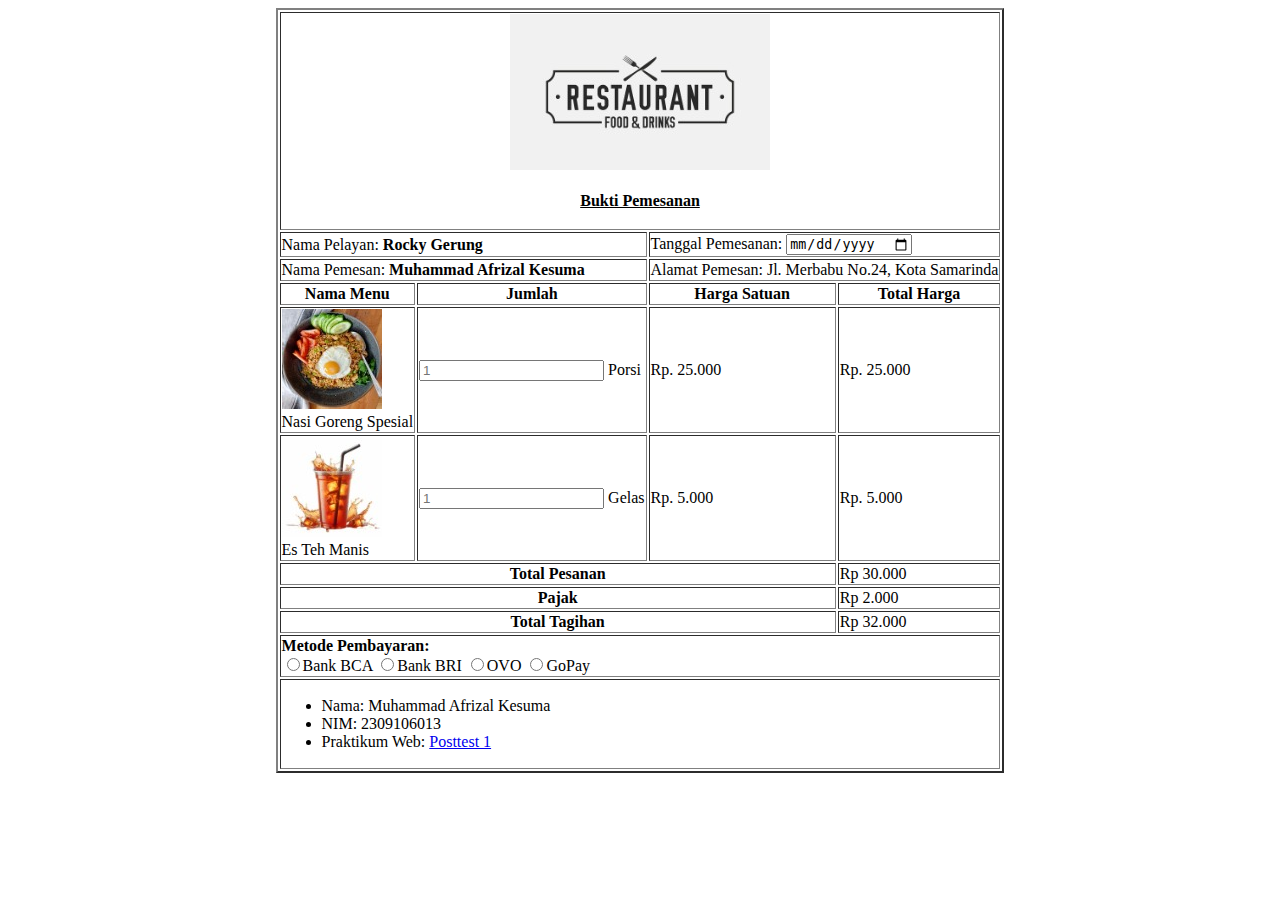
<file: posttest1/index.html>
<!DOCTYPE html>
<html lang="id-ID">
<head>
    <meta charset="UTF-8">
    <meta name="viewport" content="width=device-width, initial-scale=1.0">
    <title>Post Test 1</title>
</head>
<body>
    <table border="2" style="margin-left: auto; margin-right: auto;">
        <th colspan="4">
            <img src="logo-resto.jpeg" alt="Logo Resto"><br>
            <br>
            <u>Bukti Pemesanan</u><br>
            <br>
        </th>
        <tr>
            <td colspan="2"> Nama Pelayan: <b>Rocky Gerung</b></td>
            <td colspan="2">Tanggal Pemesanan:
                <input type="date">
            </td>
        </tr>
            <td colspan="2">Nama Pemesan: <b>Muhammad Afrizal Kesuma</b></td>
            <td colspan="2">Alamat Pemesan: Jl. Merbabu No.24, Kota Samarinda</td>
        <tr>
            <th>Nama Menu</th>
            <th>Jumlah</th>
            <th>Harga Satuan</th>
            <th>Total Harga</th>
        </tr>
        <tr>
            <td> <img src="nasi-goreng.jpeg" alt="Nasi Goreng"><br>Nasi Goreng Spesial</td>
            <td> <input type="number" placeholder="1" min="0"> Porsi</td>
            <td> Rp. 25.000</td>
            <td> Rp. 25.000</td>
        </tr>
        <tr>
            <td> <img src="es-teh-manis.jpeg" alt="Es Teh Manis"><br>Es Teh Manis</td>
            <td> <input type="number" placeholder="1" min="0"> Gelas</td>
            <td> Rp. 5.000</td>
            <td> Rp. 5.000</td>
        </tr>
        <tr>
            <th colspan="3">Total Pesanan</th>
            <td>Rp 30.000</td>
        </tr>
        <tr>
            <th colspan="3">Pajak</th>
            <td>Rp 2.000</td>
        </tr>
        <tr>
            <th colspan="3">Total Tagihan</th>
            <td>Rp 32.000</td>
        </tr>
        <tr>
            <td colspan="4"><b>Metode Pembayaran:</b> <br>
                <input type="radio" name="metode">Bank BCA
                <input type="radio" name="metode">Bank BRI
                <input type="radio" name="metode">OVO
                <input type="radio" name="metode">GoPay
            </td>
        </tr>
        <tr>
            <td colspan="4">
                <ul>
                    <li>Nama: Muhammad Afrizal Kesuma</li>
                    <li>NIM: 2309106013</li>
                    <li>Praktikum Web: <a href="https://classroom.google.com/u/2/c/NzA1MzMyNzkzODU2/a/NzExMzgzNjYzOTIz/details">Posttest 1</a></li>
                </ul>
            </td>
        </tr>
    </table>
</body>
</html>
</file>
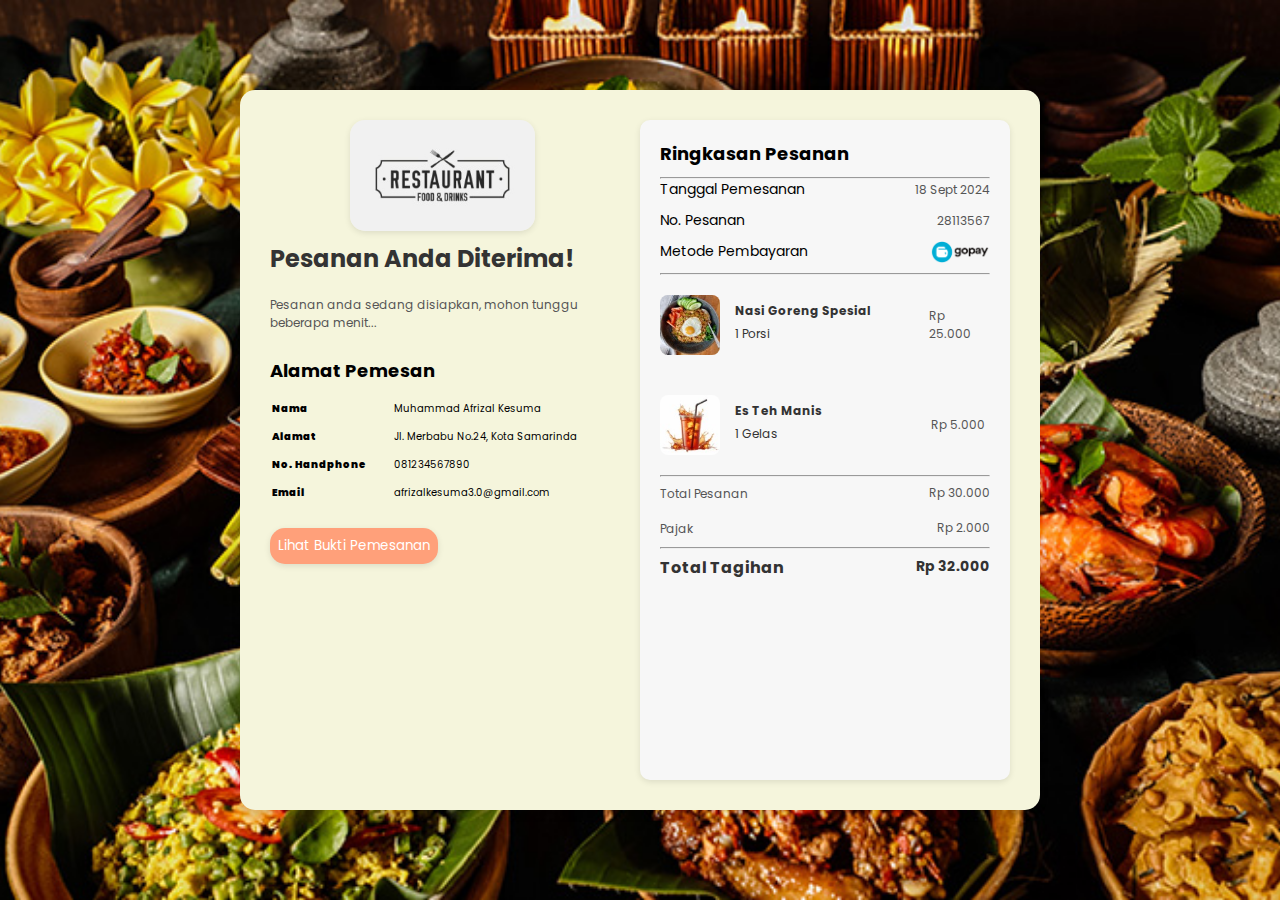
<file: posttest2/index.html>
<!DOCTYPE html>
<html lang="en">
<head>
    <meta charset="UTF-8">
    <meta name="viewport" content="width=device-width, initial-scale=1.0">
    <title>POSTTEST2</title>
    <link rel="stylesheet" href="styles.css">
</head>
<body>
    <div class="container">
        <div class="box1">
            <img src="logo-resto.jpeg" alt="Logo Resto" class="logo">
            <h1>Pesanan Anda Diterima!</h1>
            <p>Pesanan anda sedang disiapkan, mohon tunggu beberapa menit...</p>
            <br>
            <h2>Alamat Pemesan</h2>
            <table>
                <tr>
                    <td><b>Nama</b></td>
                    <td>Muhammad Afrizal Kesuma</td>
                </tr>
                <tr>
                    <td><b>Alamat</b></td>
                    <td>Jl. Merbabu No.24, Kota Samarinda</td>
                </tr>
                <tr>
                    <td><b>No. Handphone</b></td>
                    <td>081234567890</td>
                </tr>
                <tr>
                    <td><b>Email</b></td>
                    <td>afrizalkesuma3.0@gmail.com</td>
                </tr>
            </table>
            <a href="https://zalkes.github.io/posttest1/" target="_blank" style="text-decoration: none;"><button class="tombol">Lihat Bukti Pemesanan</button></a>
        </div>
        <div class="box2">
            <h2>Ringkasan Pesanan</h2>
            <hr>
            <div class="info-pesanan">
                Tanggal Pemesanan
                <p>18 Sept 2024</p>
            </div>
            <div class="info-pesanan">
                No. Pesanan
                <p>28113567</p>
            </div>
            <div class="info-pesanan">
                Metode Pembayaran
                <img src="logo-gopay-vector.png" alt="GoPay" class="img-pembayaran">
            </div>
            <hr>
            <div class="detail-pesanan">
                <div class="item">
                    <img src="nasi-goreng.jpeg" alt="Nasi Goreng" class="product-img">
                    <div class="item-details">
                        <p><strong>Nasi Goreng Spesial</strong><p>
                        <p>1 Porsi</p>
                    </div>
                    <div class="harga-item">
                        <p>Rp 25.000</p>
                    </div>
                </div>
                <div class="item">
                    <img src="es-teh-manis.jpeg" alt="Es Teh Manis" class="product-img">
                    <div class="item-details">
                        <p><strong>Es Teh Manis</strong></p>
                        <p>1 Gelas</p>
                    </div> 
                    <div class="harga-item">
                        <p>Rp 5.000</p>
                    </div>
                </div>
            </div>
            <hr>
            <div class="harga">
                <div class="detail-harga">
                    Total Pesanan
                    <p>Rp 30.000</p>
                </div>
                <div class="detail-harga">
                    Pajak
                    <p>Rp 2.000</p>
                </div>
                <hr>
                <div class="harga-total">
                    Total Tagihan
                    <p>Rp 32.000</p>
                </div>
            </div>
        </div>
    </div>
</body>
</html>
</file>
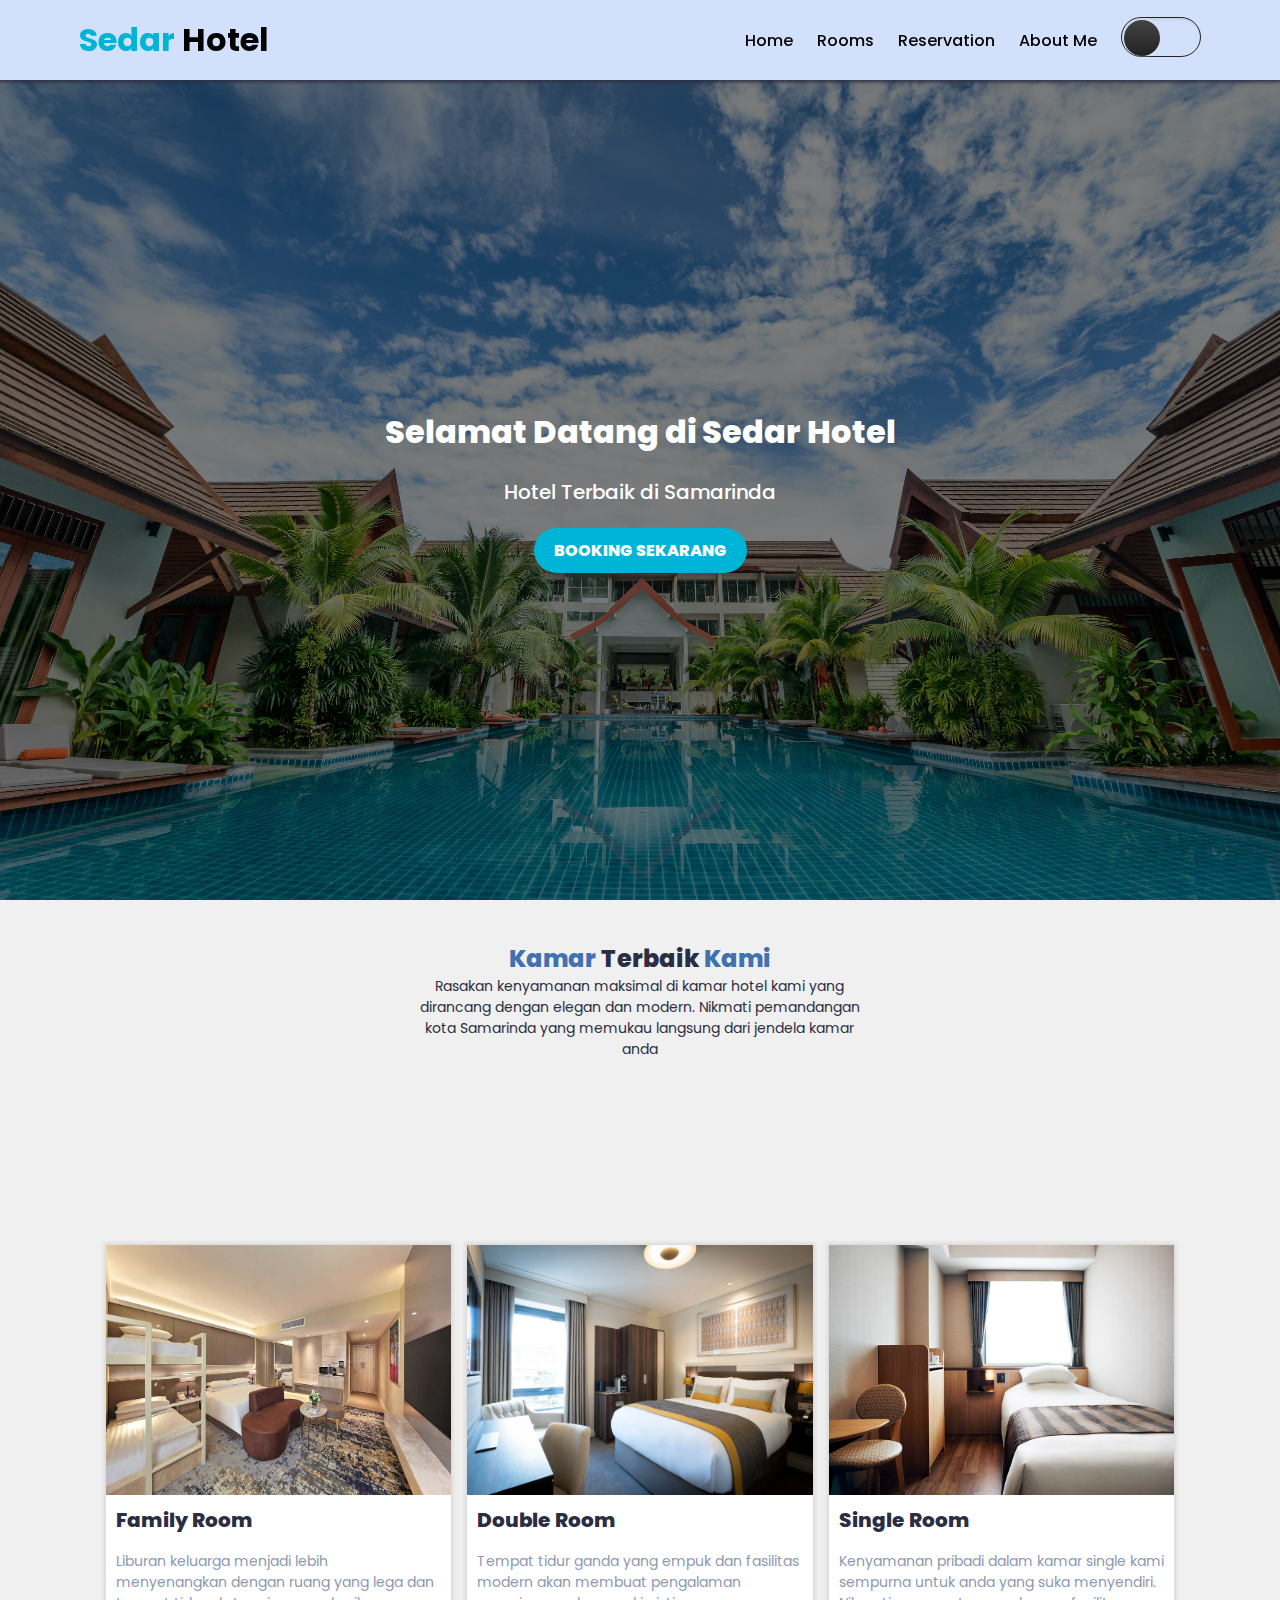
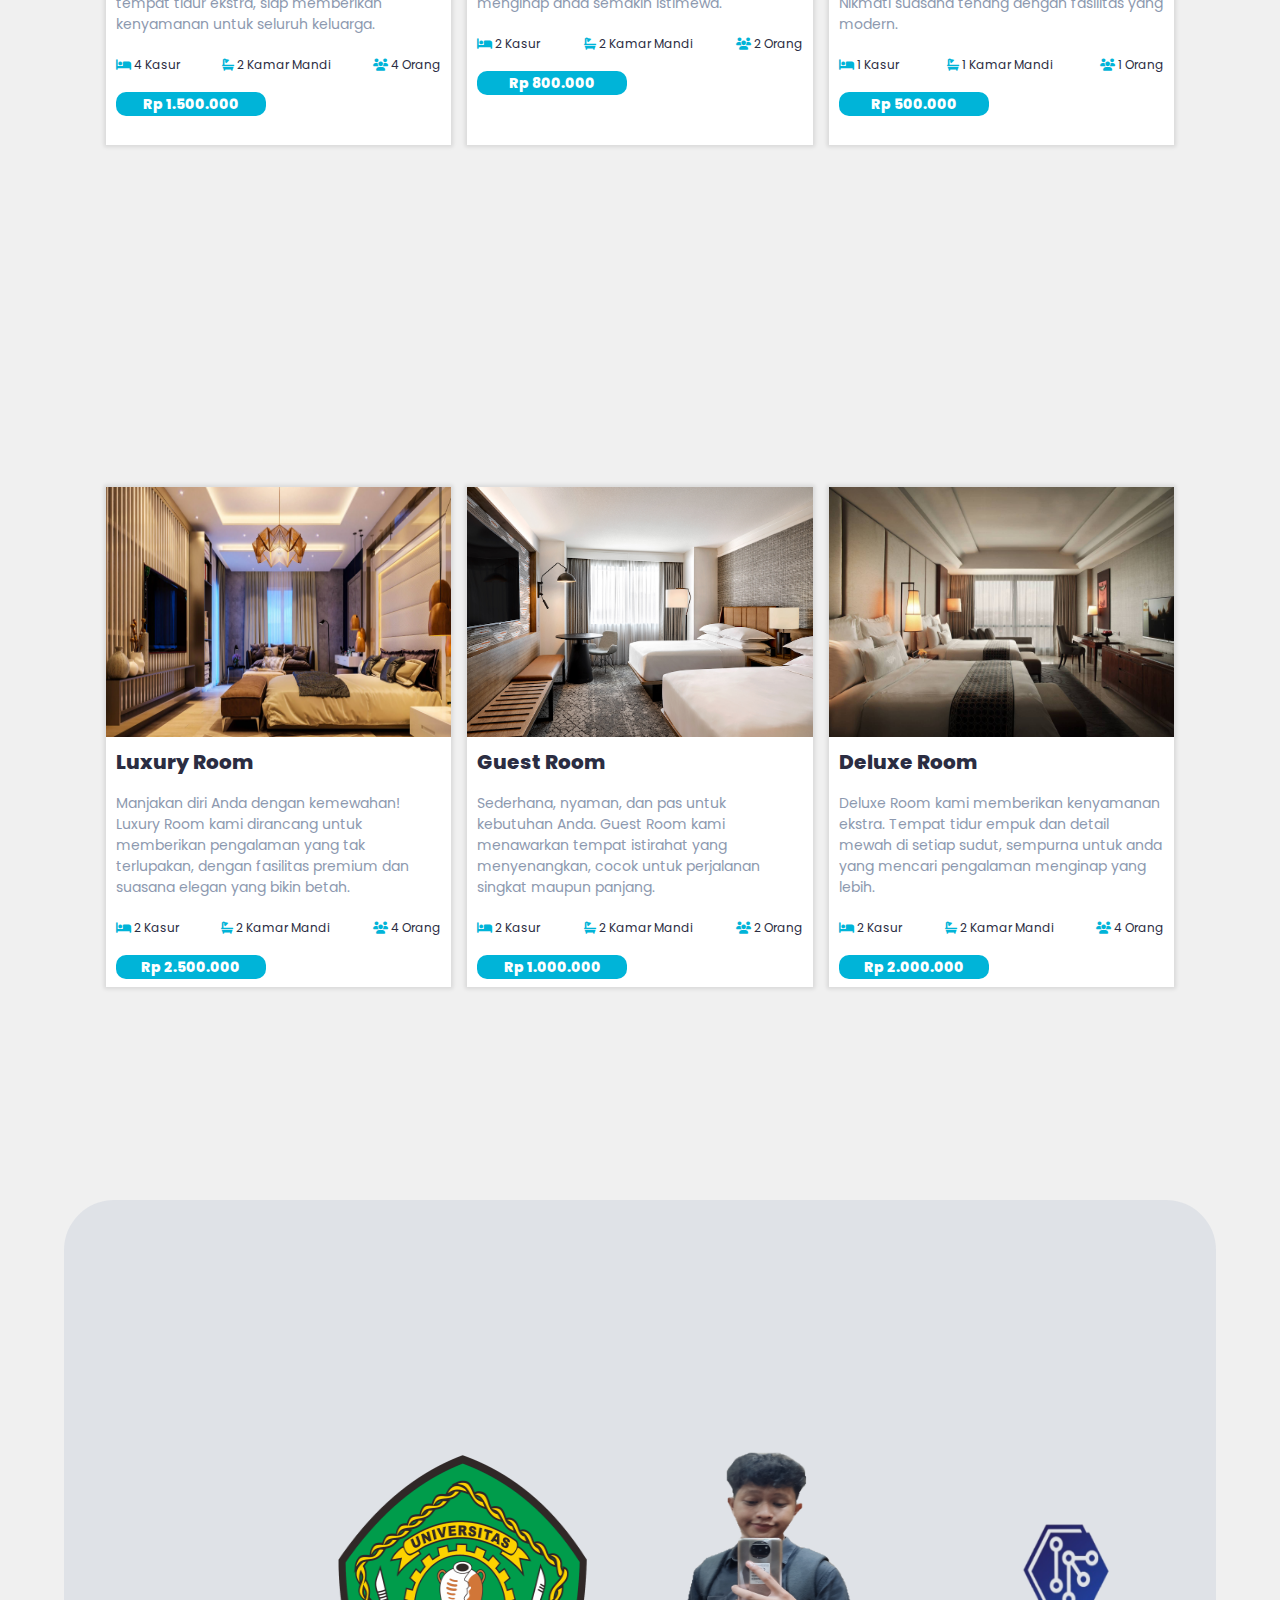
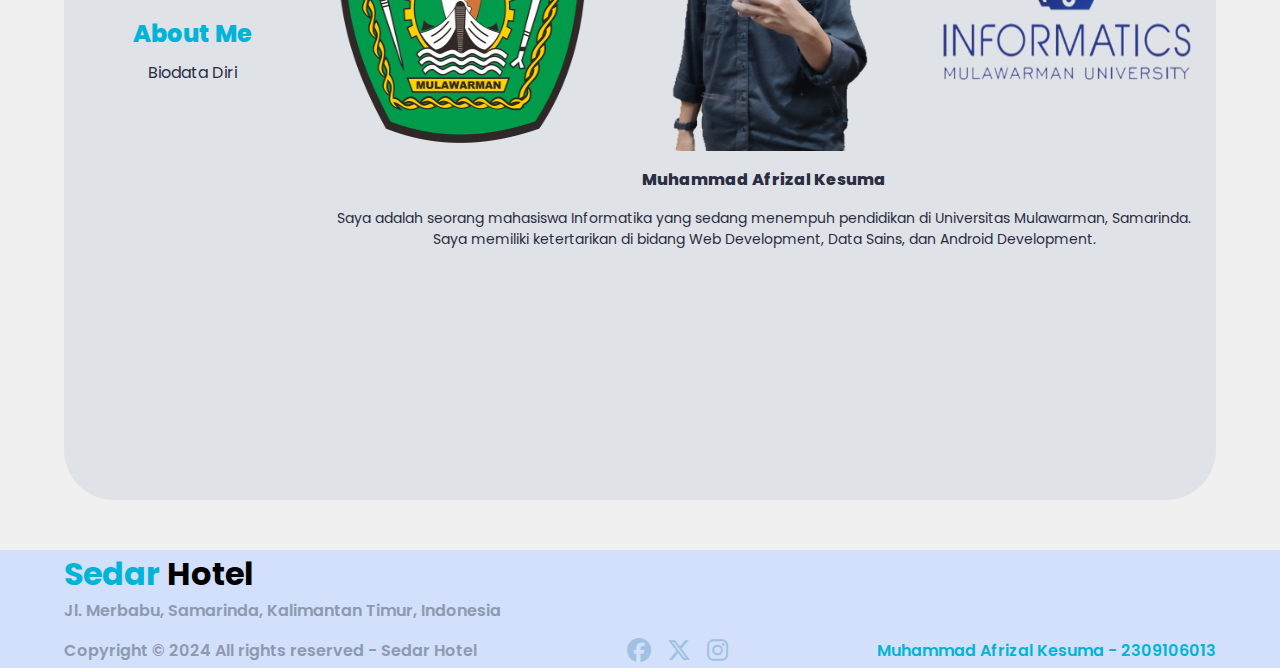
<file: posttest3/index.html>
<!DOCTYPE html>
<html lang="en">

<head>
  <meta charset="UTF-8">
  <meta name="viewport" content="width=device-width, initial-scale=1.0">
  <title>Sedar Hotel</title>
  <link rel="stylesheet" href="https://cdnjs.cloudflare.com/ajax/libs/font-awesome/6.6.0/css/all.min.css">
  <link rel="stylesheet" href="styles.css">
  <script src="script.js" defer></script>
</head>

<body>
  <header>
    <nav class="container navbar">
      <div class="hamburger">
        <i class="fa-solid fa-bars" data-visible="true"></i>
        <i class="fa-solid fa-close" data-visible="false"></i>
      </div>
      <div class="logo">
        <a href="#">
          <h1>Sedar <span>Hotel</span></h1>
        </a>
      </div>
    
      </div>

      </div>
    
      <div>
        <ul class="nav-links" data-visible="false">
          <li><a href="#">Home</a></li>
          <li><a href="#Rooms">Rooms</a></li>
          <li><a href="#Reservation" onclick="pemberitahuan()">Reservation</a></li>
          <li><a href="#About">About Me</a></li>
          <li class="btn"><input type="checkbox" id="dark-mode-button"></li>
        </ul>
      </div>

    </nav>
  </header>

  <main>
    <section class="hero">
      <div class="container">
        <div class="hero-content">
          <h1>Selamat Datang di Sedar Hotel</h1>
           <p>Hotel Terbaik di Samarinda</p>
          <a href="#" class="book" onclick="pemberitahuan()">Booking Sekarang</a>
        </div>
      </div>
    </section>

    <section id="Rooms" class="rooms">
      <div class="container">
          <div class="rooms-title">
              <h2>Kamar <span>Terbaik</span> Kami</h2>
              <p>Rasakan kenyamanan maksimal di kamar hotel kami yang dirancang dengan elegan dan modern. Nikmati pemandangan kota Samarinda yang memukau langsung dari jendela kamar anda</p>
          </div>
          <div class="room-cards">
              <div class="room-card">
                  <img
                      src="assets/family-room.jpg"
                      alt="Family Room">
                  <div class="room-info">
                      <h3>Family Room</h3>
                      <p>Liburan keluarga menjadi lebih menyenangkan dengan ruang yang lega dan tempat tidur ekstra, siap memberikan kenyamanan untuk seluruh keluarga.</p>
                      <div class="room-specification">
                          <div>
                              <span><i class="fa-solid fa-bed"></i> 4 Kasur</span>
                          </div>
                          <div>
                              <span><i class="fa-solid fa-bath"></i> 2 Kamar Mandi</span>
                          </div>
                          <div>
                              <span><i class="fa-solid fa-users"></i> 4 Orang</span>
                          </div>
                      </div>
                      <div class="room-price">
                          <a href="#Reservation" onclick="pemberitahuan()">Rp 1.500.000</a>
                      </div>
                  </div>
              </div>
              <div class="room-card">
                  <img
                      src="assets/double-room.webp"
                      alt="Double Room">
                  <div class="room-info">
                      <h3>Double Room</h3>
                      <p>Tempat tidur ganda yang empuk dan fasilitas modern akan membuat pengalaman menginap anda semakin istimewa.</p>
                      <div class="room-specification">
                          <div>
                              <span><i class="fa-solid fa-bed"></i> 2 Kasur</span>
                          </div>
                          <div>
                              <span><i class="fa-solid fa-bath"></i> 2 Kamar Mandi</span>
                          </div>
                          <div>
                              <span><i class="fa-solid fa-users"></i> 2 Orang</span>
                          </div>
                      </div>
                      <div class="room-price">
                          <a href="#Reservation" onclick="pemberitahuan()">Rp 800.000</a>
                      </div>
                  </div>
              </div>
              <div class="room-card">
                  <img
                      src="assets/single-room.jpg"
                      alt="Single Room">
                  <div class="room-info">
                      <h3>Single Room</h3>
                      <p>Kenyamanan pribadi dalam kamar single kami sempurna untuk anda yang suka menyendiri. Nikmati suasana tenang dengan fasilitas yang modern.</p>
                      <div class="room-specification">
                          <div>
                              <span><i class="fa-solid fa-bed"></i> 1 Kasur</span>
                          </div>
                          <div>
                              <span><i class="fa-solid fa-bath"></i> 1 Kamar Mandi</span>
                          </div>
                          <div>
                              <span><i class="fa-solid fa-users"></i> 1 Orang</span>
                          </div>
                      </div>
                      <div class="room-price">
                          <a href="#Reservation" onclick="pemberitahuan()">Rp 500.000</a>
                      </div>
                  </div>
              </div>
              <div class="room-card">
                  <img
                      src="assets/luxury-room.webp"
                      alt="Luxury Room">
                  <div class="room-info">
                      <h3>Luxury Room</h3>
                      <p>Manjakan diri Anda dengan kemewahan! Luxury Room kami dirancang untuk memberikan pengalaman yang tak terlupakan, dengan fasilitas premium dan suasana elegan yang bikin betah.</p>
                      <div class="room-specification">
                          <div>
                              <span><i class="fa-solid fa-bed"></i> 2 Kasur</span>
                          </div>
                          <div>
                              <span><i class="fa-solid fa-bath"></i> 2 Kamar Mandi</span>
                          </div>
                          <div>
                              <span><i class="fa-solid fa-users"></i> 4 Orang</span>
                          </div>
                      </div>
                      <div class="room-price">
                          <a href="#Reservation" onclick="pemberitahuan()">Rp 2.500.000</a>
                      </div>
                  </div>
              </div>
              <div class="room-card">
                  <img
                      src="assets/guest-room.jpg"
                      alt="guest Room">
                  <div class="room-info">
                      <h3>Guest Room</h3>
                      <p>Sederhana, nyaman, dan pas untuk kebutuhan Anda. Guest Room kami menawarkan tempat istirahat yang menyenangkan, cocok untuk perjalanan singkat maupun panjang.</p>

                      <div class="room-specification">
                          <div>
                              <span><i class="fa-solid fa-bed"></i> 2 Kasur</span>
                          </div>
                          <div>
                              <span><i class="fa-solid fa-bath"></i> 2 Kamar Mandi</span>
                          </div>
                          <div>
                              <span><i class="fa-solid fa-users"></i> 2 Orang</span>
                          </div>
                      </div>
                      <div class="room-price">
                          <a href="#Reservation" onclick="pemberitahuan()">Rp 1.000.000</a>
                      </div>
                  </div>
              </div>
              <div class="room-card">
                  <img
                      src="assets/deluxe-room.jpg"
                      alt="Deluxe Room">
                  <div class="room-info">
                      <h3>Deluxe Room</h3>
                      <p>Deluxe Room kami memberikan kenyamanan ekstra. Tempat tidur empuk dan detail mewah di setiap sudut, sempurna untuk anda yang mencari pengalaman menginap yang lebih.</p>
                      <div class="room-specification">
                          <div>
                              <span><i class="fa-solid fa-bed"></i> 2 Kasur</span>
                          </div>
                          <div>
                              <span><i class="fa-solid fa-bath"></i> 2 Kamar Mandi</span>
                          </div>
                          <div>
                              <span><i class="fa-solid fa-users"></i> 4 Orang</span>
                          </div>
                      </div>
                      <div class="room-price">
                          <a href="#Reservation" onclick="pemberitahuan()">Rp 2.000.000</a>
                      </div>
                  </div>
              </div>
          </div>
      </div>
    </section>
                
    <section id="About" class="about">
      <div class="container">
        <div class="side-bar">
          <h2>About Me</h2>
          <p>Biodata Diri</p>

        </div>

        <div class="about-info">
          <div class="about-images">
            <img
              src="assets/unmul.png"
              alt="universitas mulawarman">
            <img
              src="assets/profil.png"
              alt="foto profil">
            <img
              src="assets/informatika.png"
              alt="informatika unmul">
          </div>
          <h4>Muhammad Afrizal Kesuma</h4>
          <p>Saya adalah seorang mahasiswa Informatika yang sedang menempuh pendidikan di Universitas Mulawarman, Samarinda. 
            Saya memiliki ketertarikan di bidang Web Development, Data Sains, dan Android Development.</p>
        </div>
      </div>
    </section>
  </main>

    <footer>
      <div class="container">
        <div class="logo">
          <a href="#">
            <h1>Sedar <span>Hotel</span></h1>
          </a>
          <p>Jl. Merbabu, Samarinda, Kalimantan Timur, Indonesia </p>
        </div>
        <div class="footer-content">
          <p>Copyright © 2024 All rights reserved - Sedar Hotel</p>
          <ul>
            <li><a href="#"><i class="fa-brands fa-facebook"></i></a></li>
            <li><a href="#"><i class="fa-brands fa-x-twitter"></i></a></li>
            <li><a href="#"><i class="fa-brands fa-instagram"></i></a></li>
          </ul>
          <p><span>Muhammad Afrizal Kesuma - 2309106013</span></p>
        </div>
      </div>
    </footer>

</body>
</html>
</file>
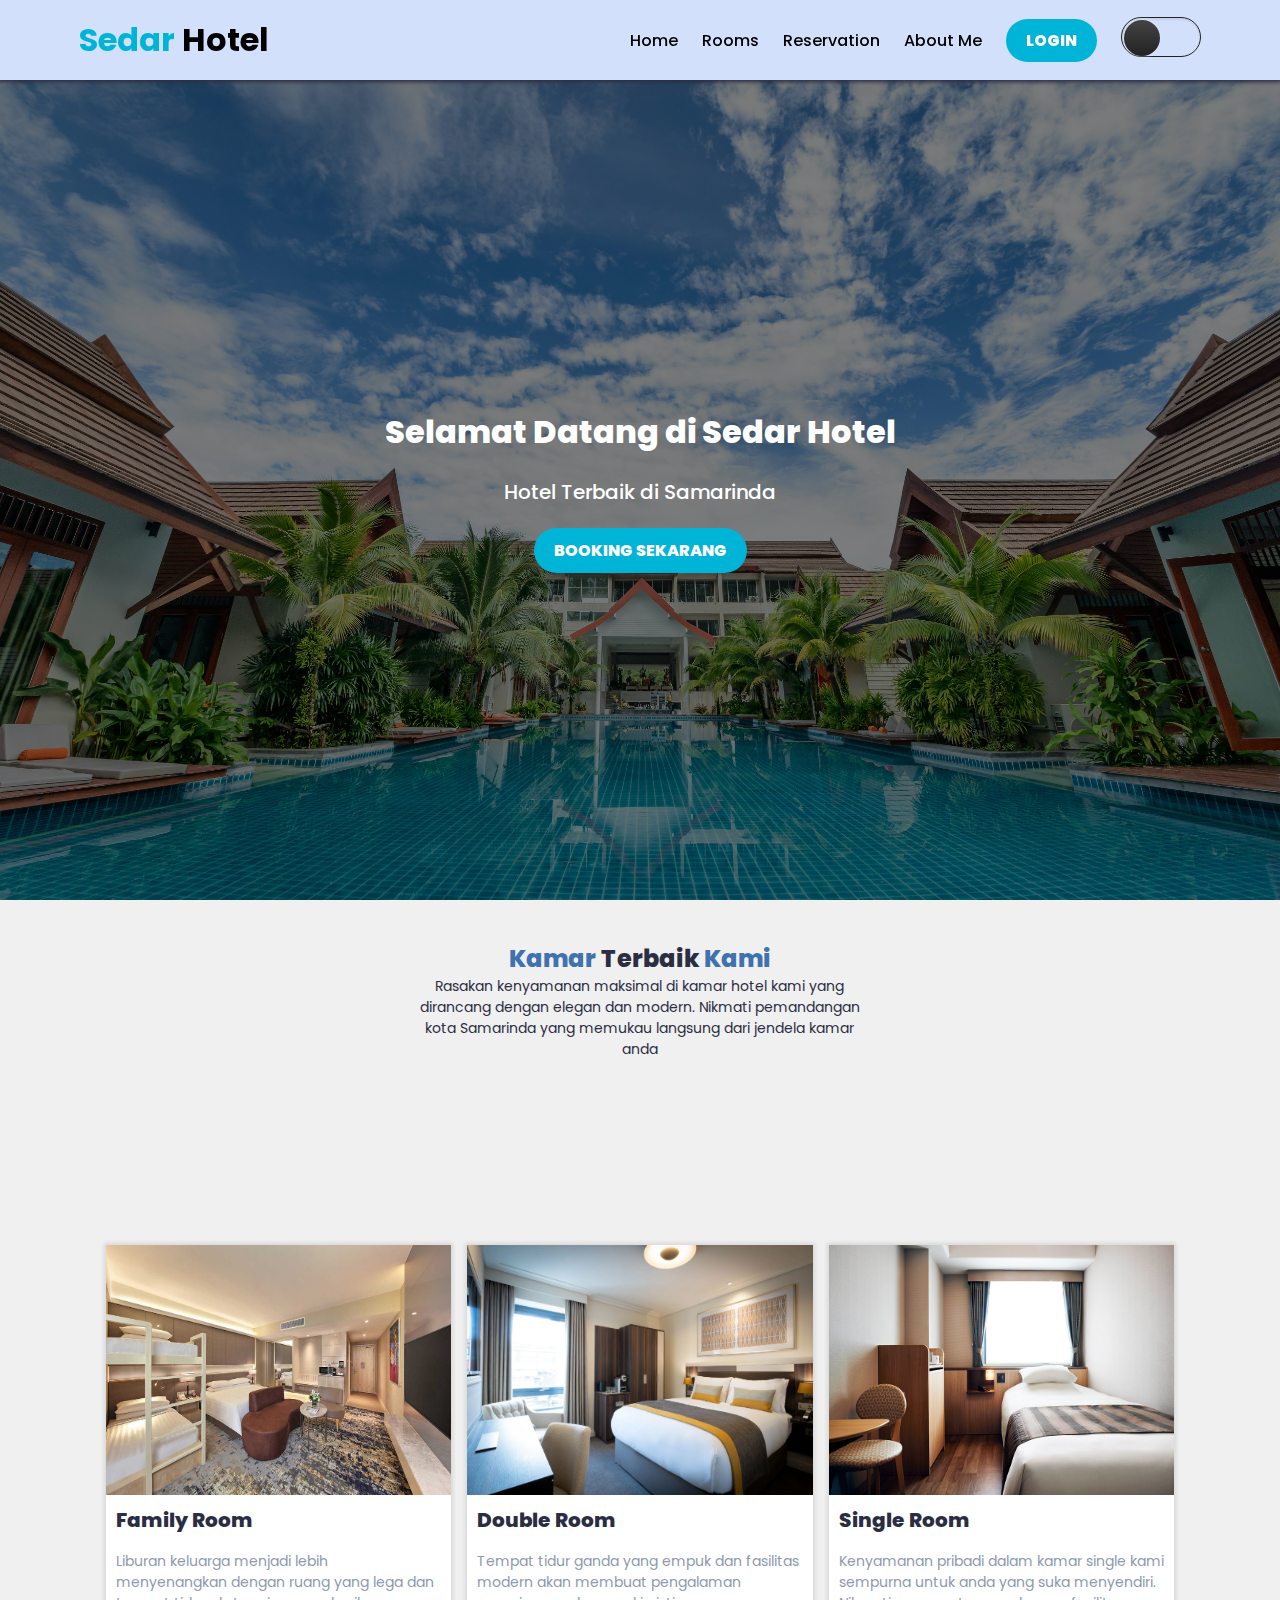
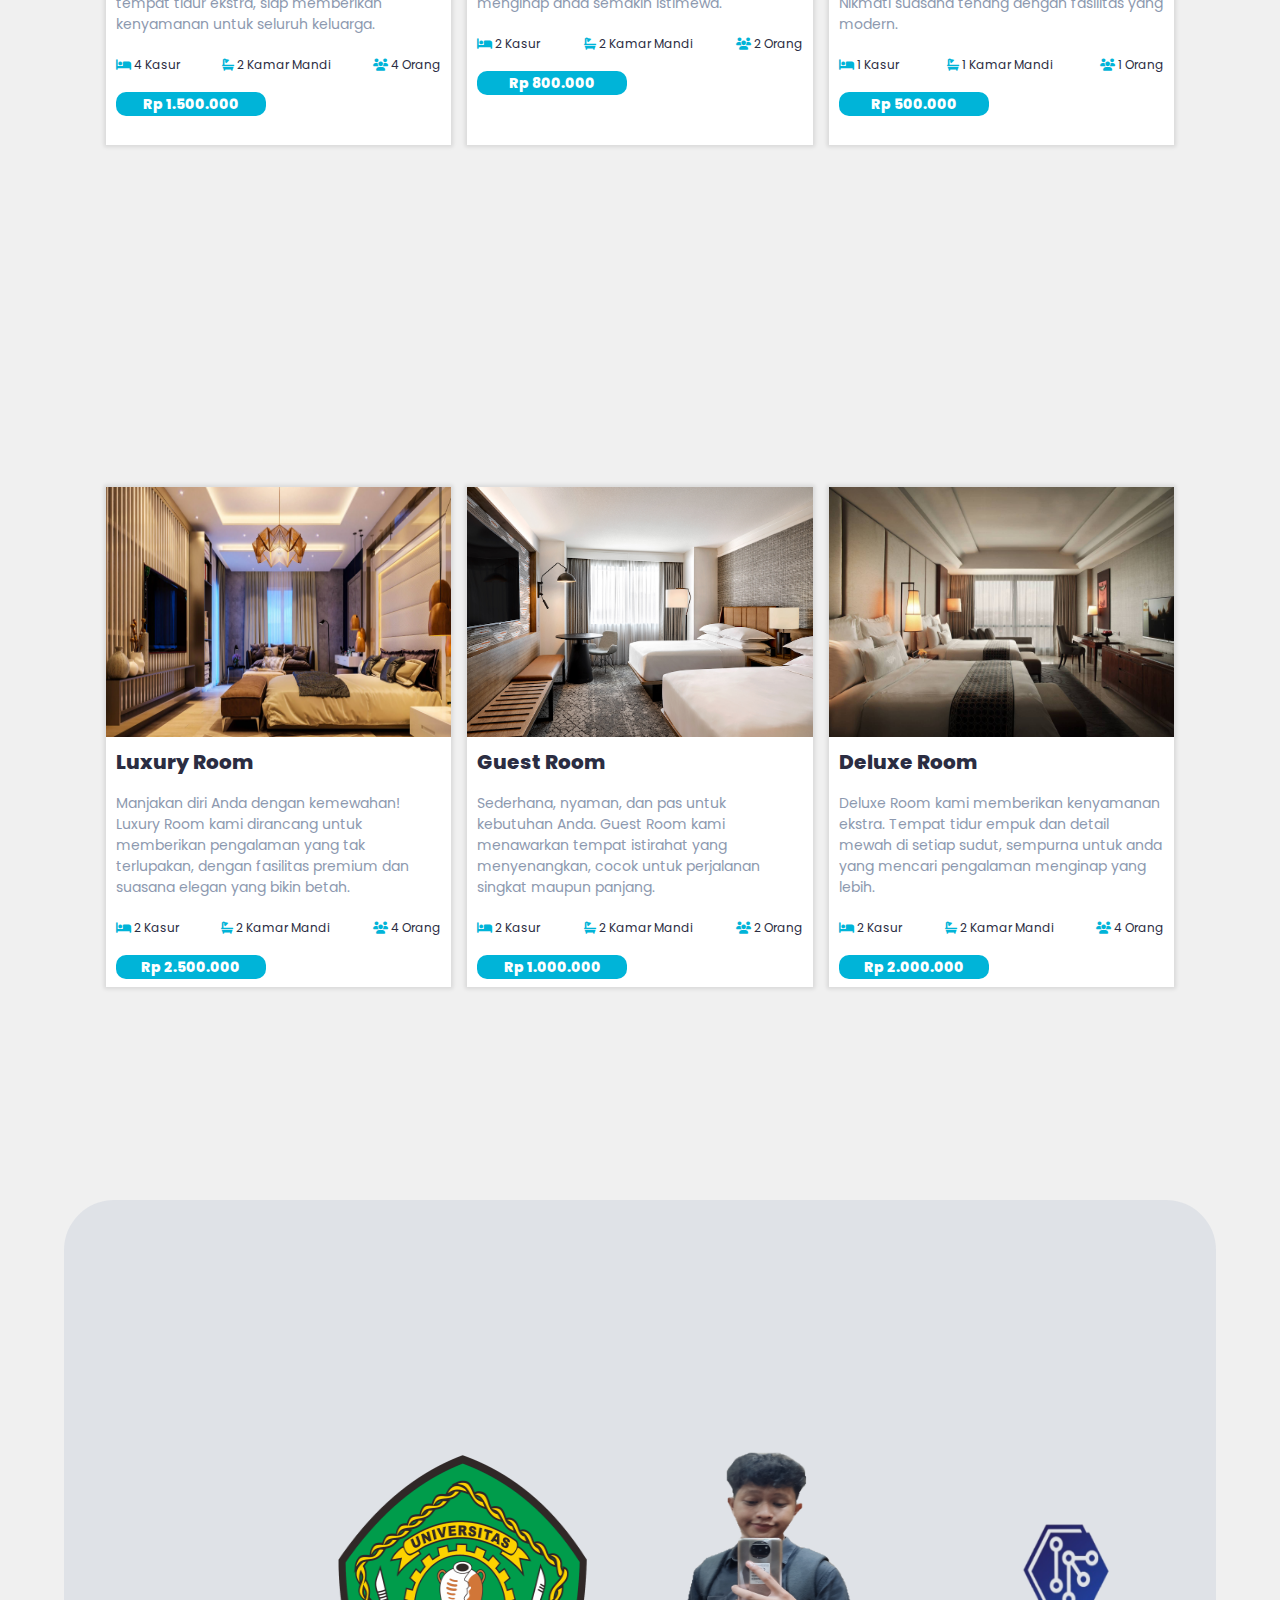
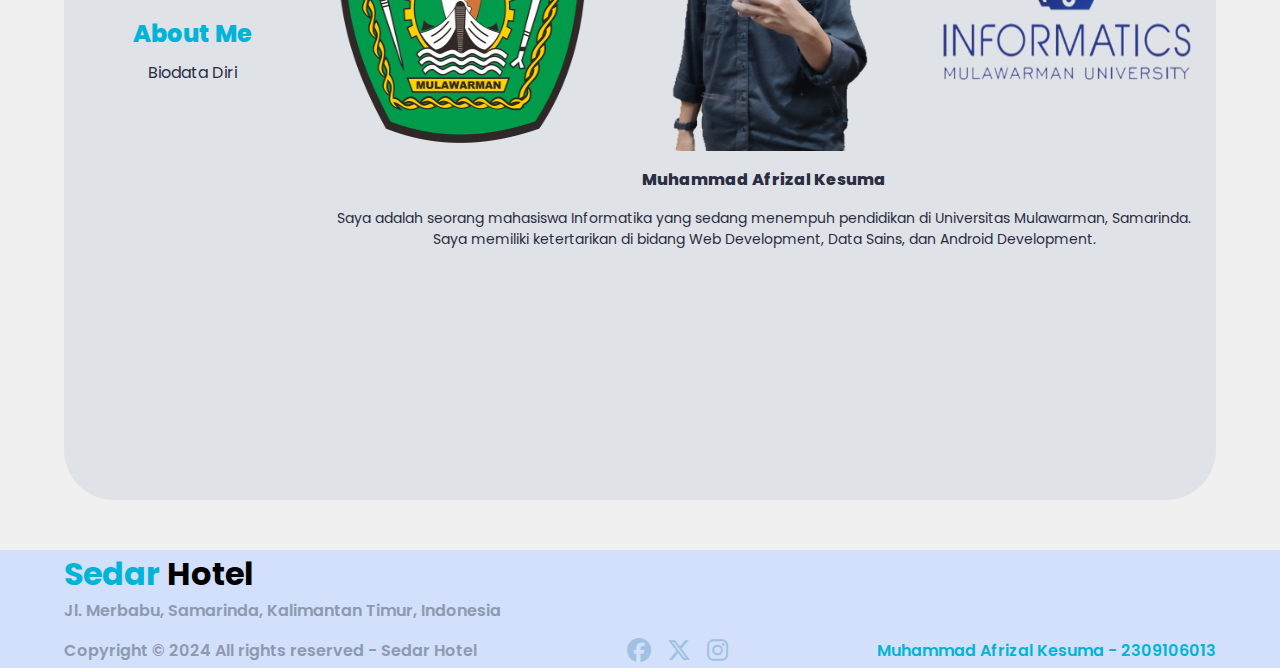
<file: posttest4/index.html>
<!DOCTYPE html>
<html lang="en">

<head>
  <meta charset="UTF-8">
  <meta name="viewport" content="width=device-width, initial-scale=1.0">
  <title>Sedar Hotel</title>
  <link rel="stylesheet" href="https://cdnjs.cloudflare.com/ajax/libs/font-awesome/6.6.0/css/all.min.css">
  <link rel="stylesheet" href="styles.css">
  <script src="script.js" defer></script>
</head>

<body>
  <header>
    <nav class="container navbar">
      <div class="hamburger">
        <i class="fa-solid fa-bars" data-visible="true"></i>
        <i class="fa-solid fa-close" data-visible="false"></i>
      </div>
      <div class="logo">
        <a href="#">
          <h1>Sedar <span>Hotel</span></h1>
        </a>
      </div>
    
      </div>

      </div>
    
      <div>
        <ul class="nav-links" data-visible="false">
          <li><a href="#">Home</a></li>
          <li><a href="#Rooms">Rooms</a></li>
          <li><a href="#Reservation" onclick="pemberitahuan()">Reservation</a></li>
          <li><a href="#About">About Me</a></li>
          <li><a href="login_page/login.php" class="login">Login</a></li>
          <li class="btn"><input type="checkbox" id="dark-mode-button"></li>
        </ul>
      </div>

    </nav>
  </header>

  <main>
    <section class="hero">
      <div class="container">
        <div class="hero-content">
          <h1>Selamat Datang di Sedar Hotel</h1>
           <p>Hotel Terbaik di Samarinda</p>
          <a href="#" class="book" onclick="pemberitahuan()">Booking Sekarang</a>
        </div>
      </div>
    </section>

    <section id="Rooms" class="rooms">
      <div class="container">
          <div class="rooms-title">
              <h2>Kamar <span>Terbaik</span> Kami</h2>
              <p>Rasakan kenyamanan maksimal di kamar hotel kami yang dirancang dengan elegan dan modern. Nikmati pemandangan kota Samarinda yang memukau langsung dari jendela kamar anda</p>
          </div>
          <div class="room-cards">
              <div class="room-card">
                  <img
                      src="assets/family-room.jpg"
                      alt="Family Room">
                  <div class="room-info">
                      <h3>Family Room</h3>
                      <p>Liburan keluarga menjadi lebih menyenangkan dengan ruang yang lega dan tempat tidur ekstra, siap memberikan kenyamanan untuk seluruh keluarga.</p>
                      <div class="room-specification">
                          <div>
                              <span><i class="fa-solid fa-bed"></i> 4 Kasur</span>
                          </div>
                          <div>
                              <span><i class="fa-solid fa-bath"></i> 2 Kamar Mandi</span>
                          </div>
                          <div>
                              <span><i class="fa-solid fa-users"></i> 4 Orang</span>
                          </div>
                      </div>
                      <div class="room-price">
                          <a href="#Reservation" onclick="pemberitahuan()">Rp 1.500.000</a>
                      </div>
                  </div>
              </div>
              <div class="room-card">
                  <img
                      src="assets/double-room.webp"
                      alt="Double Room">
                  <div class="room-info">
                      <h3>Double Room</h3>
                      <p>Tempat tidur ganda yang empuk dan fasilitas modern akan membuat pengalaman menginap anda semakin istimewa.</p>
                      <div class="room-specification">
                          <div>
                              <span><i class="fa-solid fa-bed"></i> 2 Kasur</span>
                          </div>
                          <div>
                              <span><i class="fa-solid fa-bath"></i> 2 Kamar Mandi</span>
                          </div>
                          <div>
                              <span><i class="fa-solid fa-users"></i> 2 Orang</span>
                          </div>
                      </div>
                      <div class="room-price">
                          <a href="#Reservation" onclick="pemberitahuan()">Rp 800.000</a>
                      </div>
                  </div>
              </div>
              <div class="room-card">
                  <img
                      src="assets/single-room.jpg"
                      alt="Single Room">
                  <div class="room-info">
                      <h3>Single Room</h3>
                      <p>Kenyamanan pribadi dalam kamar single kami sempurna untuk anda yang suka menyendiri. Nikmati suasana tenang dengan fasilitas yang modern.</p>
                      <div class="room-specification">
                          <div>
                              <span><i class="fa-solid fa-bed"></i> 1 Kasur</span>
                          </div>
                          <div>
                              <span><i class="fa-solid fa-bath"></i> 1 Kamar Mandi</span>
                          </div>
                          <div>
                              <span><i class="fa-solid fa-users"></i> 1 Orang</span>
                          </div>
                      </div>
                      <div class="room-price">
                          <a href="#Reservation" onclick="pemberitahuan()">Rp 500.000</a>
                      </div>
                  </div>
              </div>
              <div class="room-card">
                  <img
                      src="assets/luxury-room.webp"
                      alt="Luxury Room">
                  <div class="room-info">
                      <h3>Luxury Room</h3>
                      <p>Manjakan diri Anda dengan kemewahan! Luxury Room kami dirancang untuk memberikan pengalaman yang tak terlupakan, dengan fasilitas premium dan suasana elegan yang bikin betah.</p>
                      <div class="room-specification">
                          <div>
                              <span><i class="fa-solid fa-bed"></i> 2 Kasur</span>
                          </div>
                          <div>
                              <span><i class="fa-solid fa-bath"></i> 2 Kamar Mandi</span>
                          </div>
                          <div>
                              <span><i class="fa-solid fa-users"></i> 4 Orang</span>
                          </div>
                      </div>
                      <div class="room-price">
                          <a href="#Reservation" onclick="pemberitahuan()">Rp 2.500.000</a>
                      </div>
                  </div>
              </div>
              <div class="room-card">
                  <img
                      src="assets/guest-room.jpg"
                      alt="guest Room">
                  <div class="room-info">
                      <h3>Guest Room</h3>
                      <p>Sederhana, nyaman, dan pas untuk kebutuhan Anda. Guest Room kami menawarkan tempat istirahat yang menyenangkan, cocok untuk perjalanan singkat maupun panjang.</p>

                      <div class="room-specification">
                          <div>
                              <span><i class="fa-solid fa-bed"></i> 2 Kasur</span>
                          </div>
                          <div>
                              <span><i class="fa-solid fa-bath"></i> 2 Kamar Mandi</span>
                          </div>
                          <div>
                              <span><i class="fa-solid fa-users"></i> 2 Orang</span>
                          </div>
                      </div>
                      <div class="room-price">
                          <a href="#Reservation" onclick="pemberitahuan()">Rp 1.000.000</a>
                      </div>
                  </div>
              </div>
              <div class="room-card">
                  <img
                      src="assets/deluxe-room.jpg"
                      alt="Deluxe Room">
                  <div class="room-info">
                      <h3>Deluxe Room</h3>
                      <p>Deluxe Room kami memberikan kenyamanan ekstra. Tempat tidur empuk dan detail mewah di setiap sudut, sempurna untuk anda yang mencari pengalaman menginap yang lebih.</p>
                      <div class="room-specification">
                          <div>
                              <span><i class="fa-solid fa-bed"></i> 2 Kasur</span>
                          </div>
                          <div>
                              <span><i class="fa-solid fa-bath"></i> 2 Kamar Mandi</span>
                          </div>
                          <div>
                              <span><i class="fa-solid fa-users"></i> 4 Orang</span>
                          </div>
                      </div>
                      <div class="room-price">
                          <a href="#Reservation" onclick="pemberitahuan()">Rp 2.000.000</a>
                      </div>
                  </div>
              </div>
          </div>
      </div>
    </section>
                
    <section id="About" class="about">
      <div class="container">
        <div class="side-bar">
          <h2>About Me</h2>
          <p>Biodata Diri</p>

        </div>

        <div class="about-info">
          <div class="about-images">
            <img
              src="assets/unmul.png"
              alt="universitas mulawarman">
            <img
              src="assets/profil.png"
              alt="foto profil">
            <img
              src="assets/informatika.png"
              alt="informatika unmul">
          </div>
          <h4>Muhammad Afrizal Kesuma</h4>
          <p>Saya adalah seorang mahasiswa Informatika yang sedang menempuh pendidikan di Universitas Mulawarman, Samarinda. 
            Saya memiliki ketertarikan di bidang Web Development, Data Sains, dan Android Development.</p>
        </div>
      </div>
    </section>
  </main>

    <footer>
      <div class="container">
        <div class="logo">
          <a href="#">
            <h1>Sedar <span>Hotel</span></h1>
          </a>
          <p>Jl. Merbabu, Samarinda, Kalimantan Timur, Indonesia </p>
        </div>
        <div class="footer-content">
          <p>Copyright © 2024 All rights reserved - Sedar Hotel</p>
          <ul>
            <li><a href="#"><i class="fa-brands fa-facebook"></i></a></li>
            <li><a href="#"><i class="fa-brands fa-x-twitter"></i></a></li>
            <li><a href="#"><i class="fa-brands fa-instagram"></i></a></li>
          </ul>
          <p><span>Muhammad Afrizal Kesuma - 2309106013</span></p>
        </div>
      </div>
    </footer>

</body>
</html>
</file>
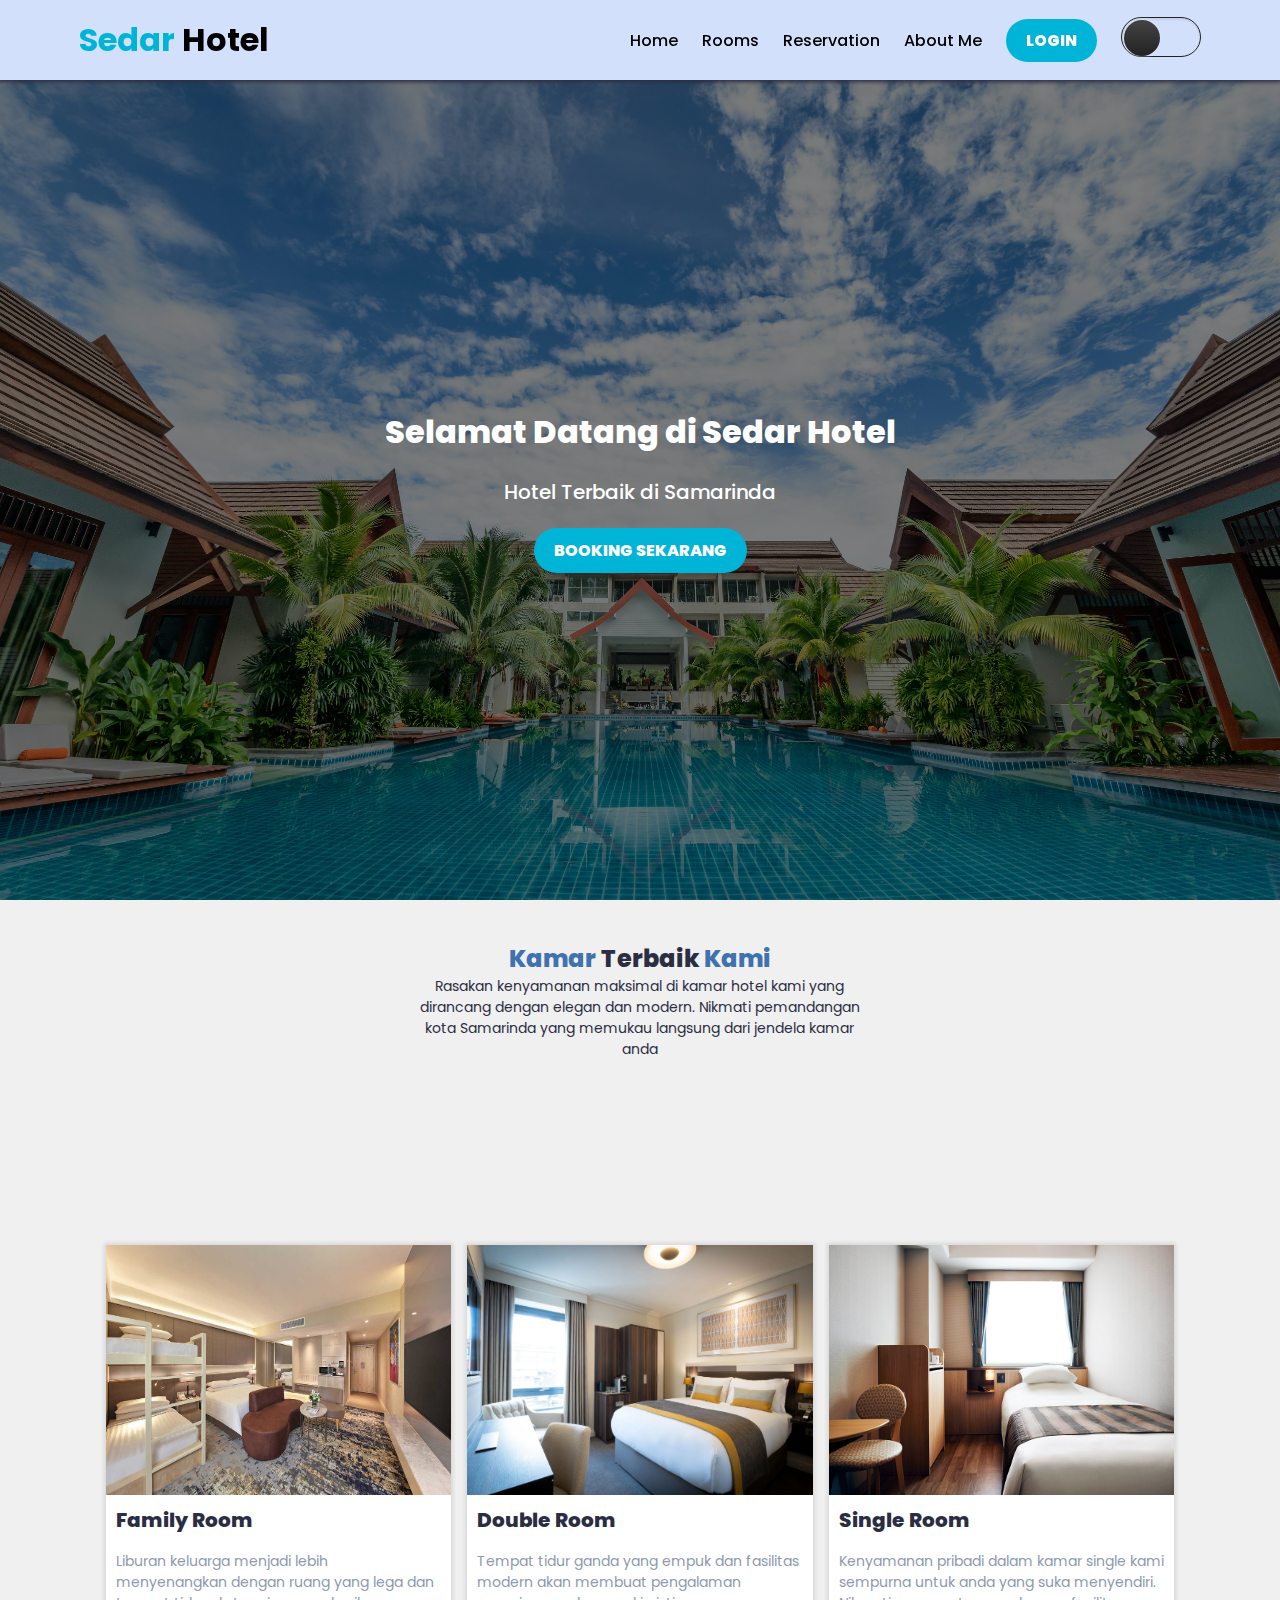
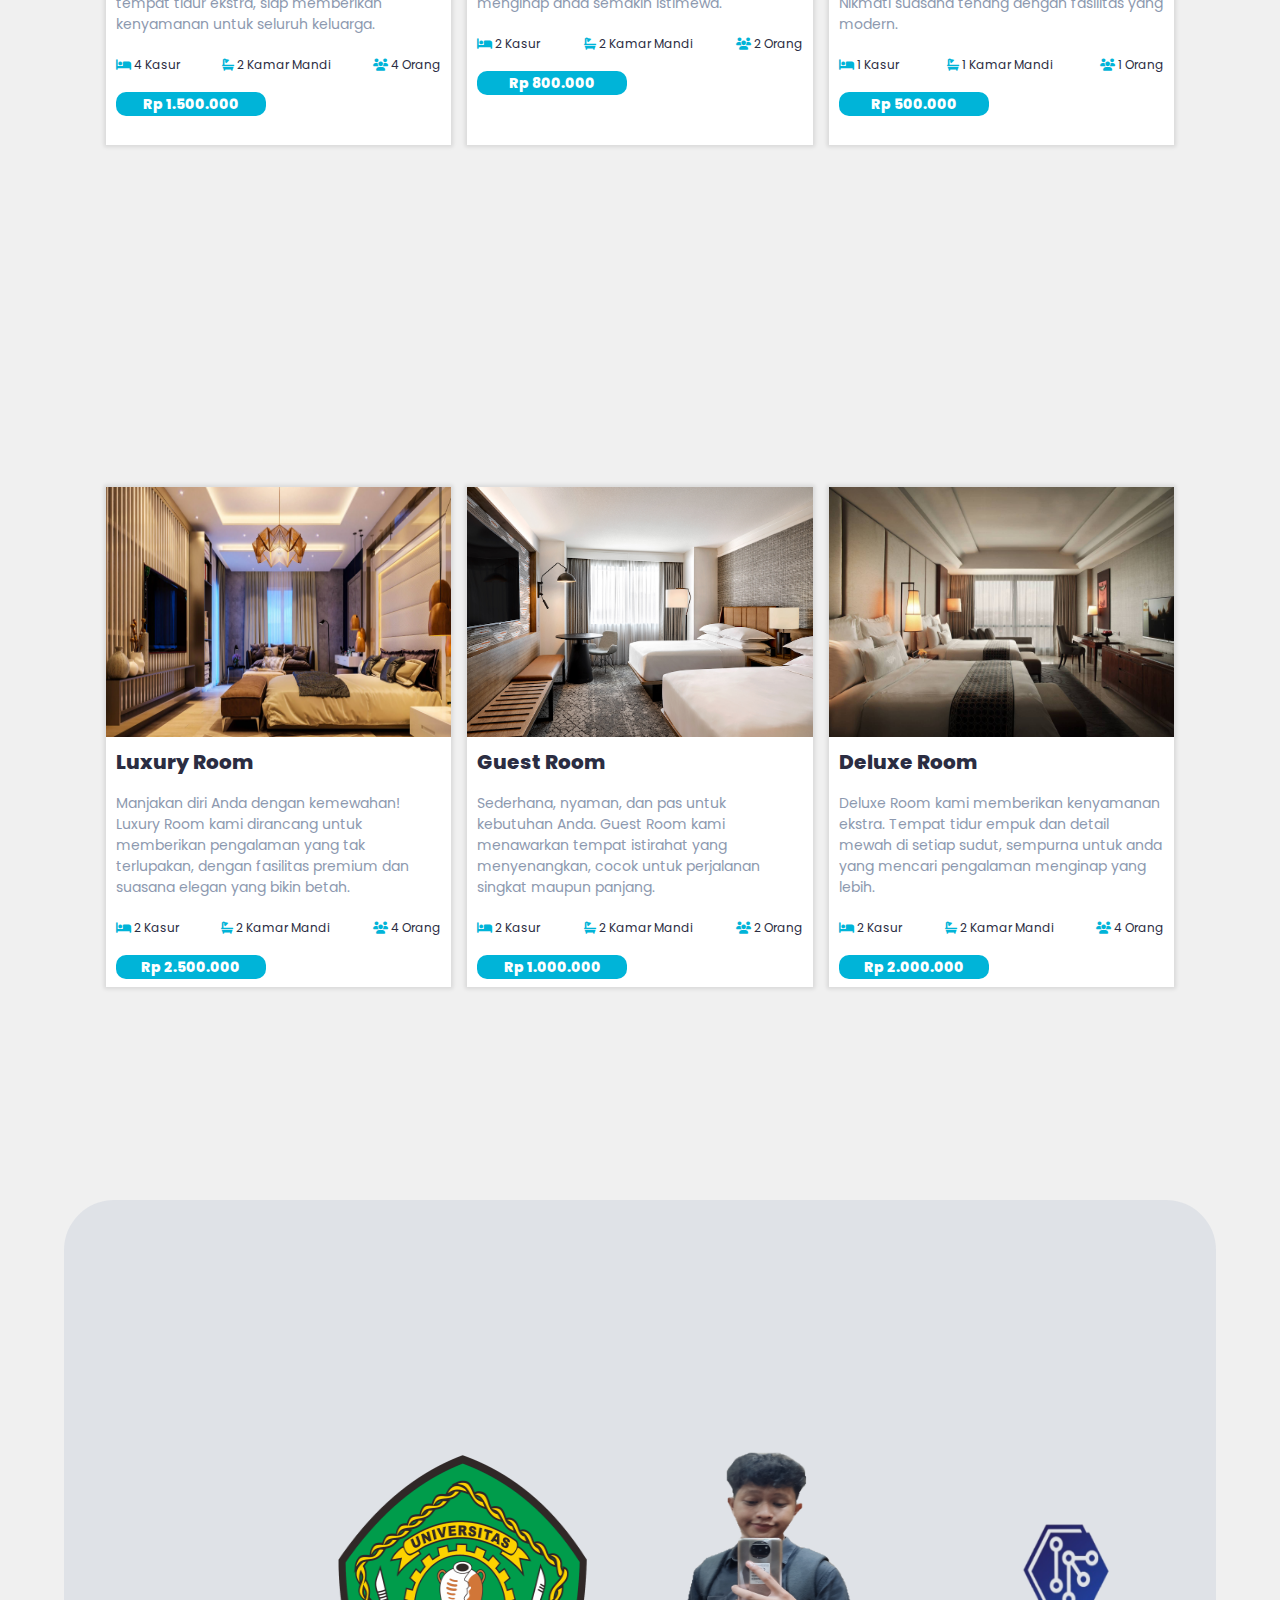
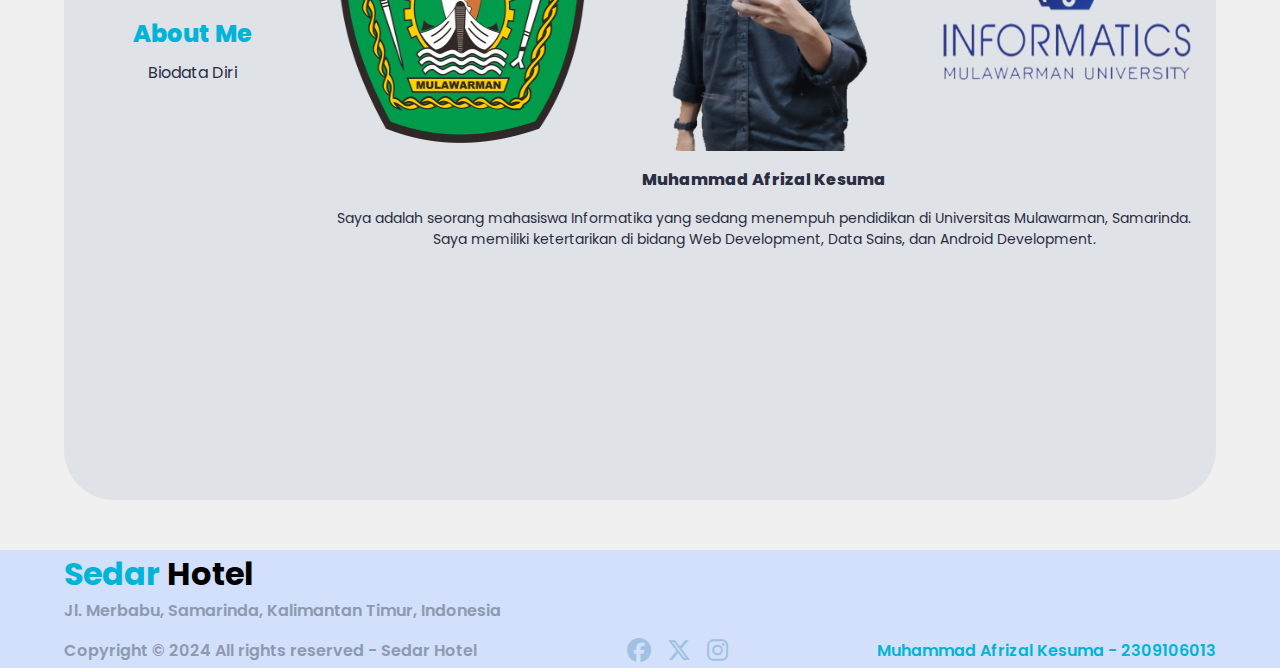
<file: posttest5/index.html>
<!DOCTYPE html>
<html lang="en">

<head>
  <meta charset="UTF-8">
  <meta name="viewport" content="width=device-width, initial-scale=1.0">
  <title>Sedar Hotel</title>
  <link rel="stylesheet" href="https://cdnjs.cloudflare.com/ajax/libs/font-awesome/6.6.0/css/all.min.css">
  <link rel="stylesheet" href="styles.css">
  <script src="script.js" defer></script>
</head>

<body>
  <header>
    <nav class="container navbar">
      <div class="hamburger">
        <i class="fa-solid fa-bars" data-visible="true"></i>
        <i class="fa-solid fa-close" data-visible="false"></i>
      </div>
      <div class="logo">
        <a href="#">
          <h1>Sedar <span>Hotel</span></h1>
        </a>
      </div>
    
      </div>

      </div>
    
      <div>
        <ul class="nav-links" data-visible="false">
          <li><a href="#">Home</a></li>
          <li><a href="#Rooms">Rooms</a></li>
          <li><a href="reservasi/reservasi.php">Reservation</a></li>
          <li><a href="#About">About Me</a></li>
          <li><a href="login_page/login.php" class="login">Login</a></li>
          <li class="btn"><input type="checkbox" id="dark-mode-button"></li>
        </ul>
      </div>

    </nav>
  </header>

  <main>
    <section class="hero">
      <div class="container">
        <div class="hero-content">
          <h1>Selamat Datang di Sedar Hotel</h1>
           <p>Hotel Terbaik di Samarinda</p>
          <a href="reservasi/reservasi.php" class="book">Booking Sekarang</a>
        </div>
      </div>
    </section>

    <section id="Rooms" class="rooms">
      <div class="container">
          <div class="rooms-title">
              <h2>Kamar <span>Terbaik</span> Kami</h2>
              <p>Rasakan kenyamanan maksimal di kamar hotel kami yang dirancang dengan elegan dan modern. Nikmati pemandangan kota Samarinda yang memukau langsung dari jendela kamar anda</p>
          </div>
          <div class="room-cards">
              <div class="room-card">
                  <img
                      src="assets/family-room.jpg"
                      alt="Family Room">
                  <div class="room-info">
                      <h3>Family Room</h3>
                      <p>Liburan keluarga menjadi lebih menyenangkan dengan ruang yang lega dan tempat tidur ekstra, siap memberikan kenyamanan untuk seluruh keluarga.</p>
                      <div class="room-specification">
                          <div>
                              <span><i class="fa-solid fa-bed"></i> 4 Kasur</span>
                          </div>
                          <div>
                              <span><i class="fa-solid fa-bath"></i> 2 Kamar Mandi</span>
                          </div>
                          <div>
                              <span><i class="fa-solid fa-users"></i> 4 Orang</span>
                          </div>
                      </div>
                      <div class="room-price">
                          <a href="reservasi/reservasi.php">Rp 1.500.000</a>
                      </div>
                  </div>
              </div>
              <div class="room-card">
                  <img
                      src="assets/double-room.webp"
                      alt="Double Room">
                  <div class="room-info">
                      <h3>Double Room</h3>
                      <p>Tempat tidur ganda yang empuk dan fasilitas modern akan membuat pengalaman menginap anda semakin istimewa.</p>
                      <div class="room-specification">
                          <div>
                              <span><i class="fa-solid fa-bed"></i> 2 Kasur</span>
                          </div>
                          <div>
                              <span><i class="fa-solid fa-bath"></i> 2 Kamar Mandi</span>
                          </div>
                          <div>
                              <span><i class="fa-solid fa-users"></i> 2 Orang</span>
                          </div>
                      </div>
                      <div class="room-price">
                          <a href="reservasi/reservasi.php">Rp 800.000</a>
                      </div>
                  </div>
              </div>
              <div class="room-card">
                  <img
                      src="assets/single-room.jpg"
                      alt="Single Room">
                  <div class="room-info">
                      <h3>Single Room</h3>
                      <p>Kenyamanan pribadi dalam kamar single kami sempurna untuk anda yang suka menyendiri. Nikmati suasana tenang dengan fasilitas yang modern.</p>
                      <div class="room-specification">
                          <div>
                              <span><i class="fa-solid fa-bed"></i> 1 Kasur</span>
                          </div>
                          <div>
                              <span><i class="fa-solid fa-bath"></i> 1 Kamar Mandi</span>
                          </div>
                          <div>
                              <span><i class="fa-solid fa-users"></i> 1 Orang</span>
                          </div>
                      </div>
                      <div class="room-price">
                          <a href="reservasi/reservasi.php">Rp 500.000</a>
                      </div>
                  </div>
              </div>
              <div class="room-card">
                  <img
                      src="assets/luxury-room.webp"
                      alt="Luxury Room">
                  <div class="room-info">
                      <h3>Luxury Room</h3>
                      <p>Manjakan diri Anda dengan kemewahan! Luxury Room kami dirancang untuk memberikan pengalaman yang tak terlupakan, dengan fasilitas premium dan suasana elegan yang bikin betah.</p>
                      <div class="room-specification">
                          <div>
                              <span><i class="fa-solid fa-bed"></i> 2 Kasur</span>
                          </div>
                          <div>
                              <span><i class="fa-solid fa-bath"></i> 2 Kamar Mandi</span>
                          </div>
                          <div>
                              <span><i class="fa-solid fa-users"></i> 4 Orang</span>
                          </div>
                      </div>
                      <div class="room-price">
                          <a href="reservasi/reservasi.php">Rp 2.500.000</a>
                      </div>
                  </div>
              </div>
              <div class="room-card">
                  <img
                      src="assets/guest-room.jpg"
                      alt="guest Room">
                  <div class="room-info">
                      <h3>Guest Room</h3>
                      <p>Sederhana, nyaman, dan pas untuk kebutuhan Anda. Guest Room kami menawarkan tempat istirahat yang menyenangkan, cocok untuk perjalanan singkat maupun panjang.</p>

                      <div class="room-specification">
                          <div>
                              <span><i class="fa-solid fa-bed"></i> 2 Kasur</span>
                          </div>
                          <div>
                              <span><i class="fa-solid fa-bath"></i> 2 Kamar Mandi</span>
                          </div>
                          <div>
                              <span><i class="fa-solid fa-users"></i> 2 Orang</span>
                          </div>
                      </div>
                      <div class="room-price">
                          <a href="reservasi/reservasi.php">Rp 1.000.000</a>
                      </div>
                  </div>
              </div>
              <div class="room-card">
                  <img
                      src="assets/deluxe-room.jpg"
                      alt="Deluxe Room">
                  <div class="room-info">
                      <h3>Deluxe Room</h3>
                      <p>Deluxe Room kami memberikan kenyamanan ekstra. Tempat tidur empuk dan detail mewah di setiap sudut, sempurna untuk anda yang mencari pengalaman menginap yang lebih.</p>
                      <div class="room-specification">
                          <div>
                              <span><i class="fa-solid fa-bed"></i> 2 Kasur</span>
                          </div>
                          <div>
                              <span><i class="fa-solid fa-bath"></i> 2 Kamar Mandi</span>
                          </div>
                          <div>
                              <span><i class="fa-solid fa-users"></i> 4 Orang</span>
                          </div>
                      </div>
                      <div class="room-price">
                          <a href="reservasi/reservasi.php">Rp 2.000.000</a>
                      </div>
                  </div>
              </div>
          </div>
      </div>
    </section>
                
    <section id="About" class="about">
      <div class="container">
        <div class="side-bar">
          <h2>About Me</h2>
          <p>Biodata Diri</p>

        </div>

        <div class="about-info">
          <div class="about-images">
            <img
              src="assets/unmul.png"
              alt="universitas mulawarman">
            <img
              src="assets/profil.png"
              alt="foto profil">
            <img
              src="assets/informatika.png"
              alt="informatika unmul">
          </div>
          <h4>Muhammad Afrizal Kesuma</h4>
          <p>Saya adalah seorang mahasiswa Informatika yang sedang menempuh pendidikan di Universitas Mulawarman, Samarinda. 
            Saya memiliki ketertarikan di bidang Web Development, Data Sains, dan Android Development.</p>
        </div>
      </div>
    </section>
  </main>

    <footer>
      <div class="container">
        <div class="logo">
          <a href="#">
            <h1>Sedar <span>Hotel</span></h1>
          </a>
          <p>Jl. Merbabu, Samarinda, Kalimantan Timur, Indonesia </p>
        </div>
        <div class="footer-content">
          <p>Copyright © 2024 All rights reserved - Sedar Hotel</p>
          <ul>
            <li><a href="#"><i class="fa-brands fa-facebook"></i></a></li>
            <li><a href="#"><i class="fa-brands fa-x-twitter"></i></a></li>
            <li><a href="#"><i class="fa-brands fa-instagram"></i></a></li>
          </ul>
          <p><span>Muhammad Afrizal Kesuma - 2309106013</span></p>
        </div>
      </div>
    </footer>

</body>
</html>
</file>
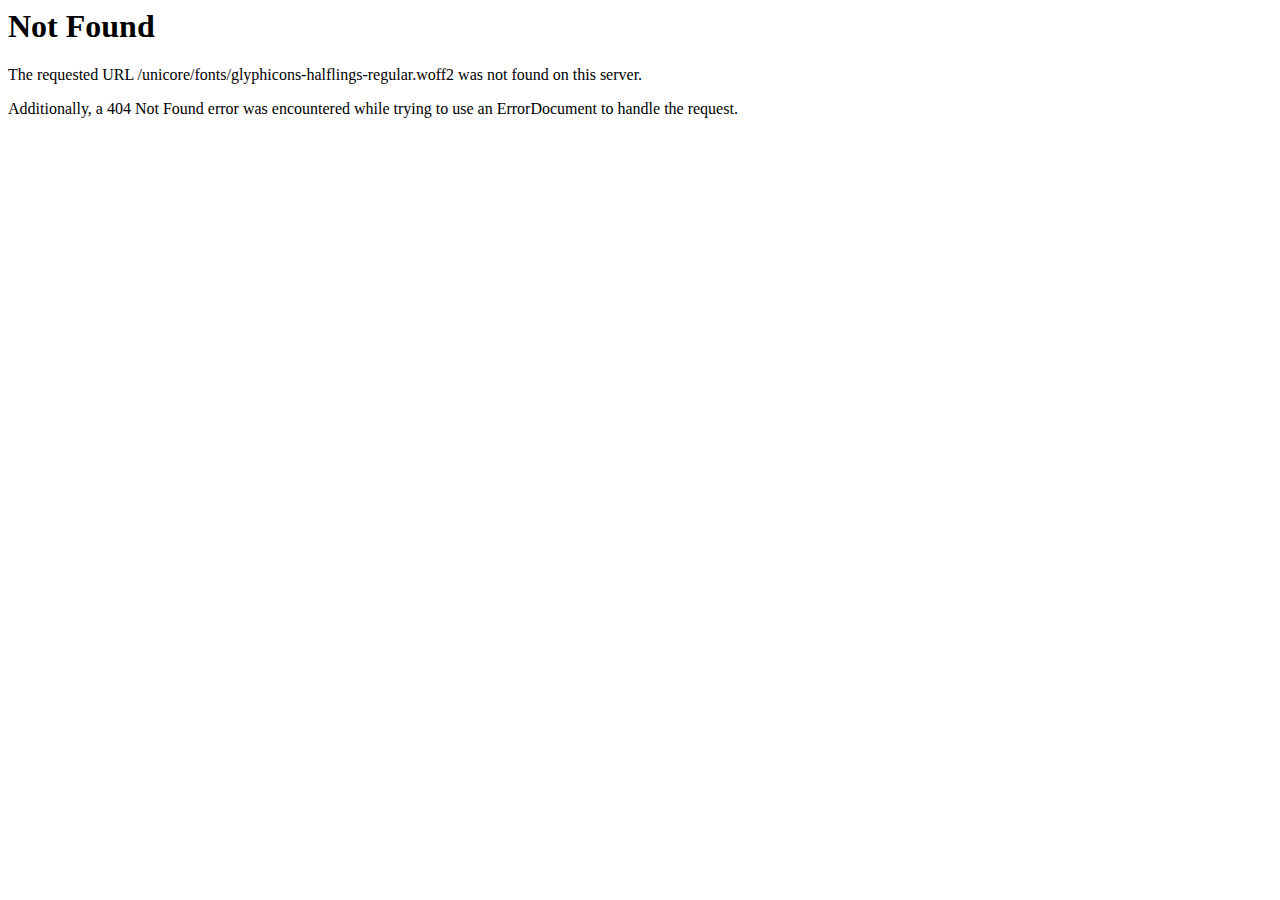
<file: www/fonts/glyphicons-halflings-regular-2.html>
<!DOCTYPE HTML PUBLIC "-//IETF//DTD HTML 2.0//EN">
<html><head>
<title>404 Not Found</title>
</head><body>
<h1>Not Found</h1>
<p>The requested URL /unicore/fonts/glyphicons-halflings-regular.woff2 was not found on this server.</p>
<p>Additionally, a 404 Not Found
error was encountered while trying to use an ErrorDocument to handle the request.</p>
</body></html>
</file>
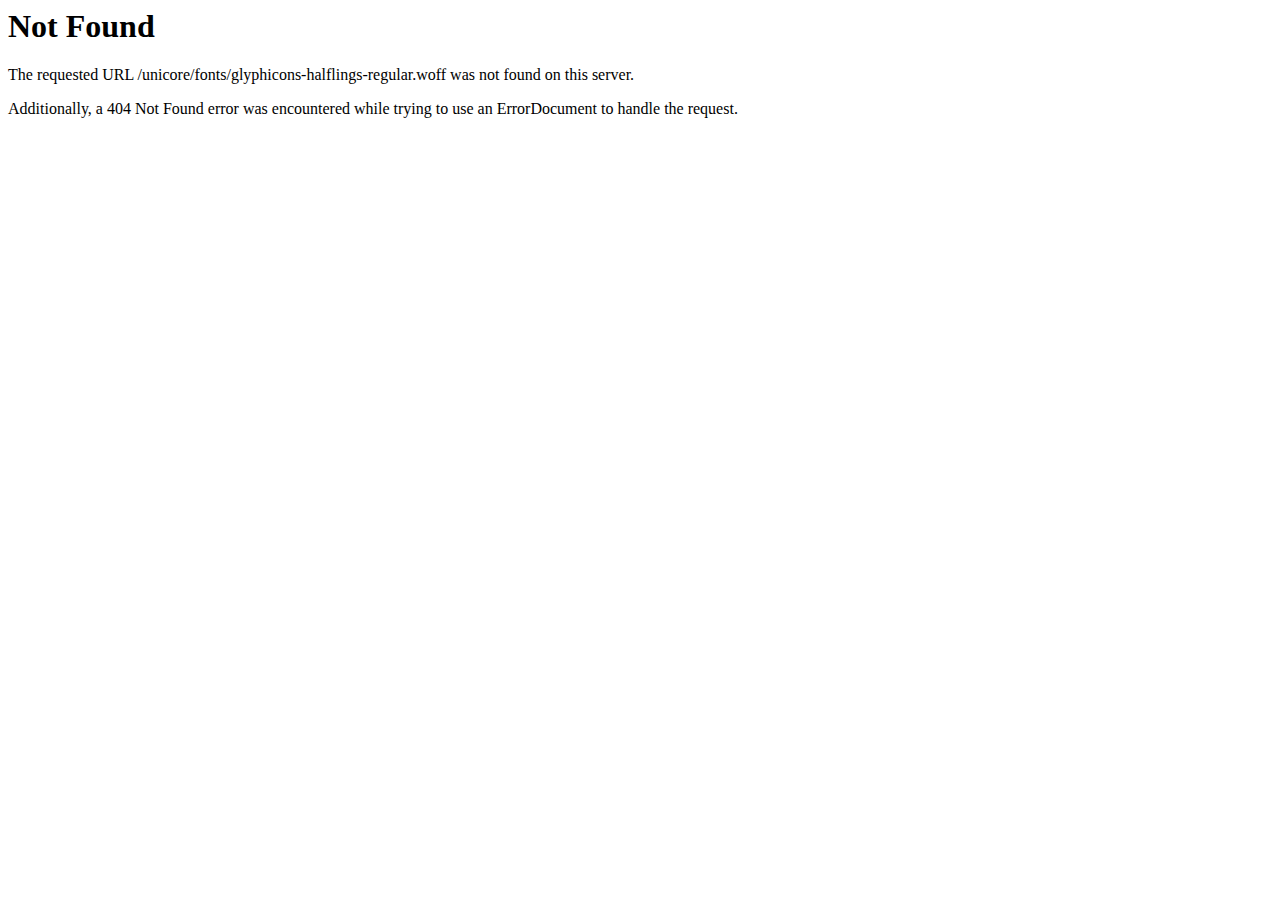
<file: www/fonts/glyphicons-halflings-regular-3.html>
<!DOCTYPE HTML PUBLIC "-//IETF//DTD HTML 2.0//EN">
<html><head>
<title>404 Not Found</title>
</head><body>
<h1>Not Found</h1>
<p>The requested URL /unicore/fonts/glyphicons-halflings-regular.woff was not found on this server.</p>
<p>Additionally, a 404 Not Found
error was encountered while trying to use an ErrorDocument to handle the request.</p>
</body></html>
</file>
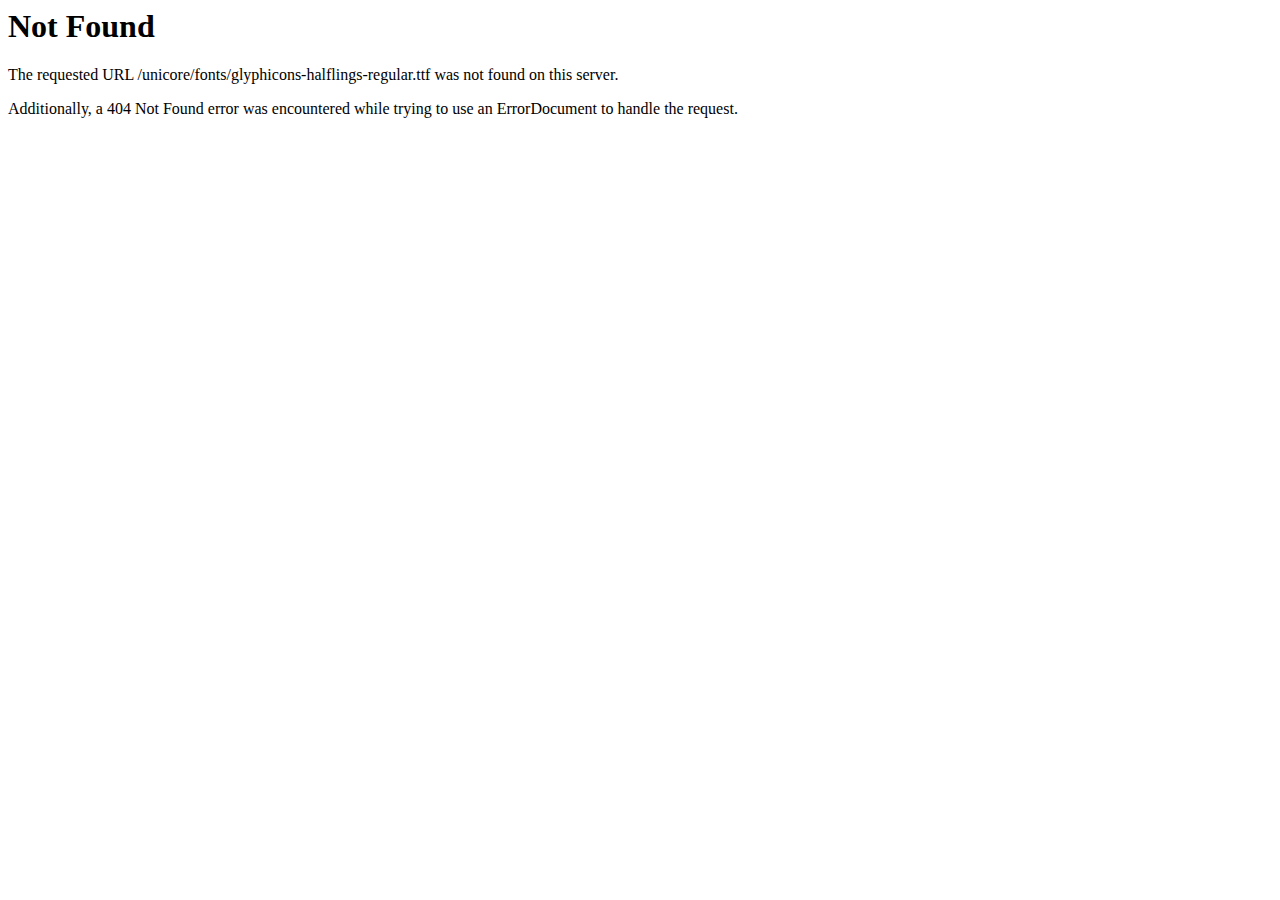
<file: www/fonts/glyphicons-halflings-regular-4.html>
<!DOCTYPE HTML PUBLIC "-//IETF//DTD HTML 2.0//EN">
<html><head>
<title>404 Not Found</title>
</head><body>
<h1>Not Found</h1>
<p>The requested URL /unicore/fonts/glyphicons-halflings-regular.ttf was not found on this server.</p>
<p>Additionally, a 404 Not Found
error was encountered while trying to use an ErrorDocument to handle the request.</p>
</body></html>
</file>
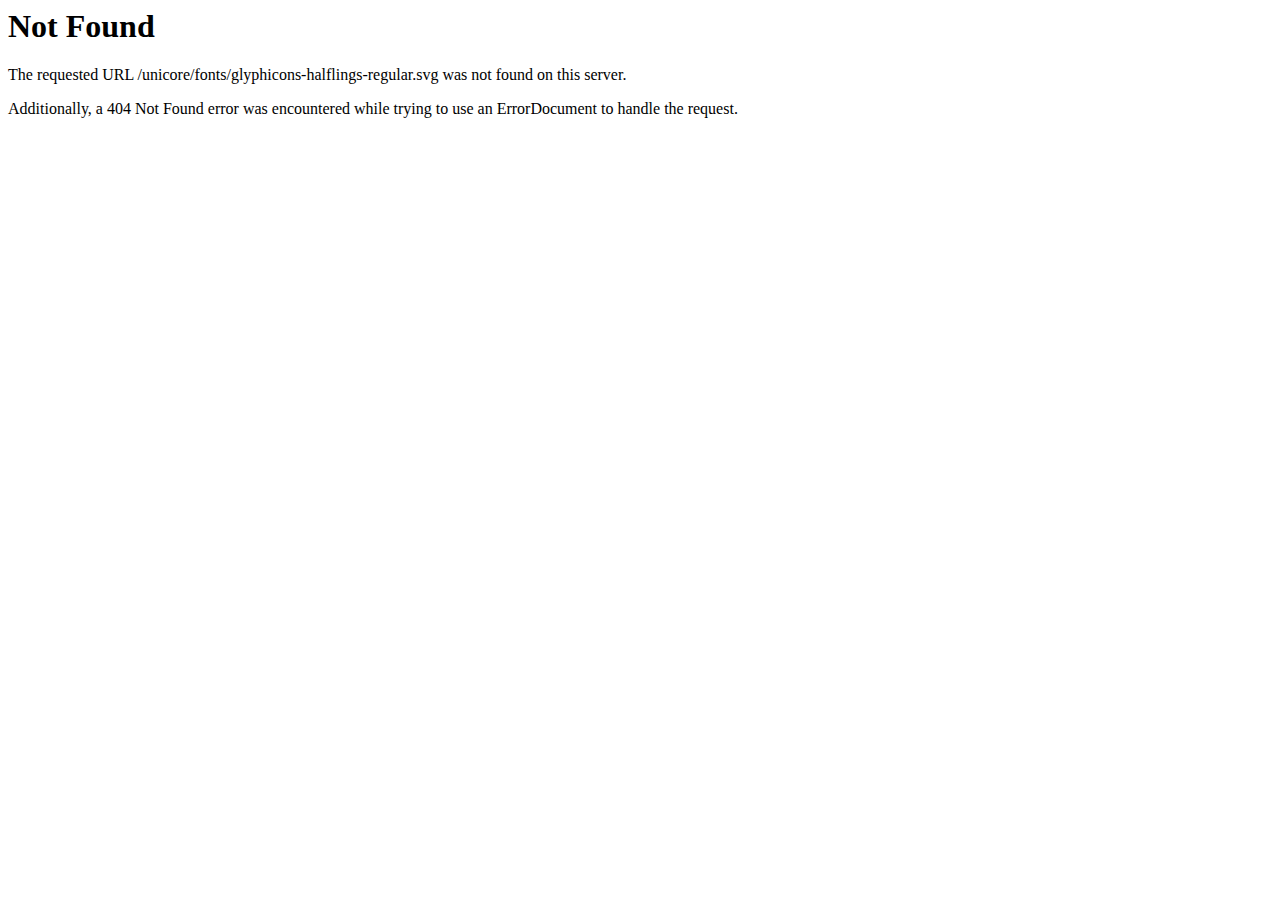
<file: www/fonts/glyphicons-halflings-regular-5.html>
<!DOCTYPE HTML PUBLIC "-//IETF//DTD HTML 2.0//EN">
<html><head>
<title>404 Not Found</title>
</head><body>
<h1>Not Found</h1>
<p>The requested URL /unicore/fonts/glyphicons-halflings-regular.svg was not found on this server.</p>
<p>Additionally, a 404 Not Found
error was encountered while trying to use an ErrorDocument to handle the request.</p>
</body></html>
</file>
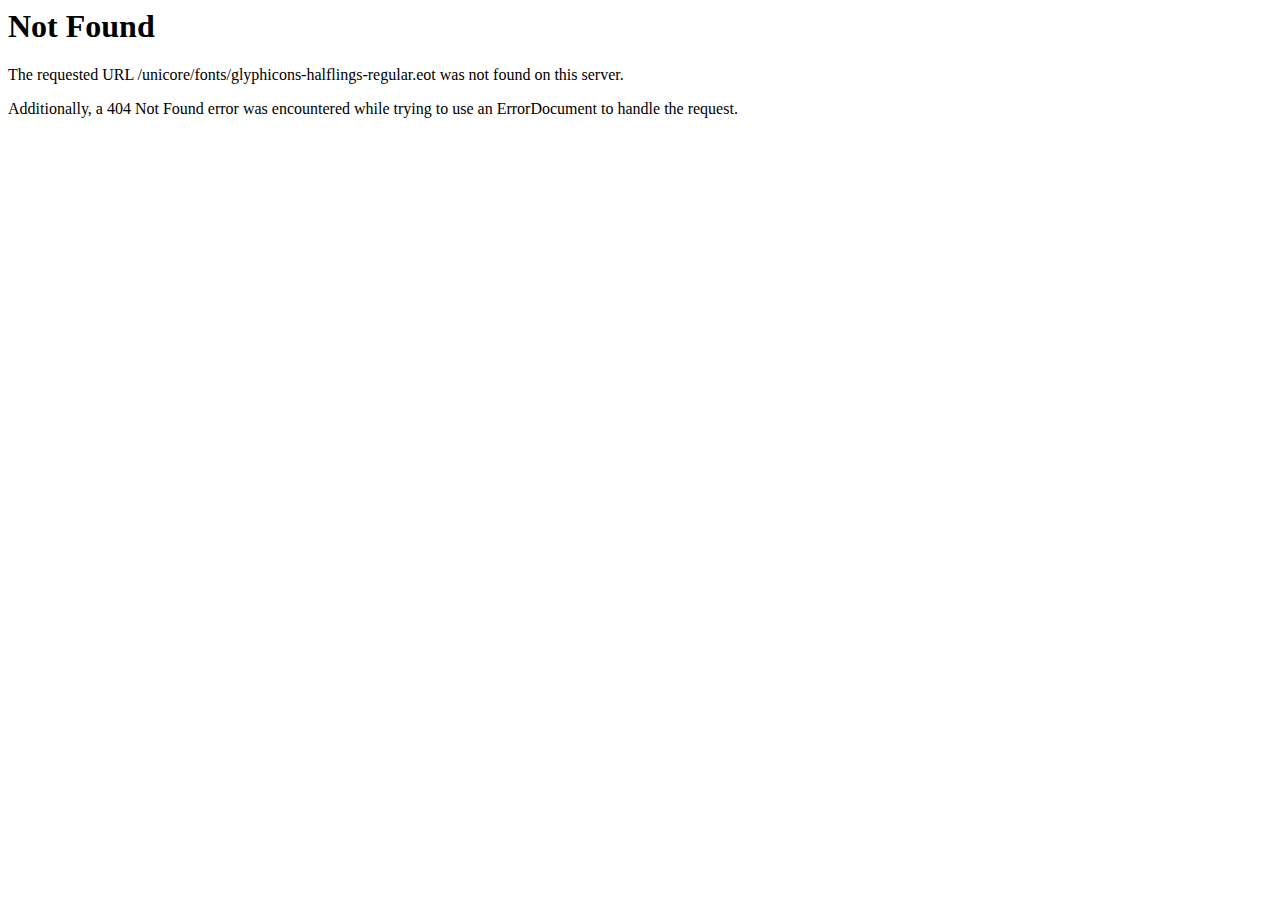
<file: www/fonts/glyphicons-halflings-regular.html>
<!DOCTYPE HTML PUBLIC "-//IETF//DTD HTML 2.0//EN">
<html><head>
<title>404 Not Found</title>
</head><body>
<h1>Not Found</h1>
<p>The requested URL /unicore/fonts/glyphicons-halflings-regular.eot was not found on this server.</p>
<p>Additionally, a 404 Not Found
error was encountered while trying to use an ErrorDocument to handle the request.</p>
</body></html>
</file>
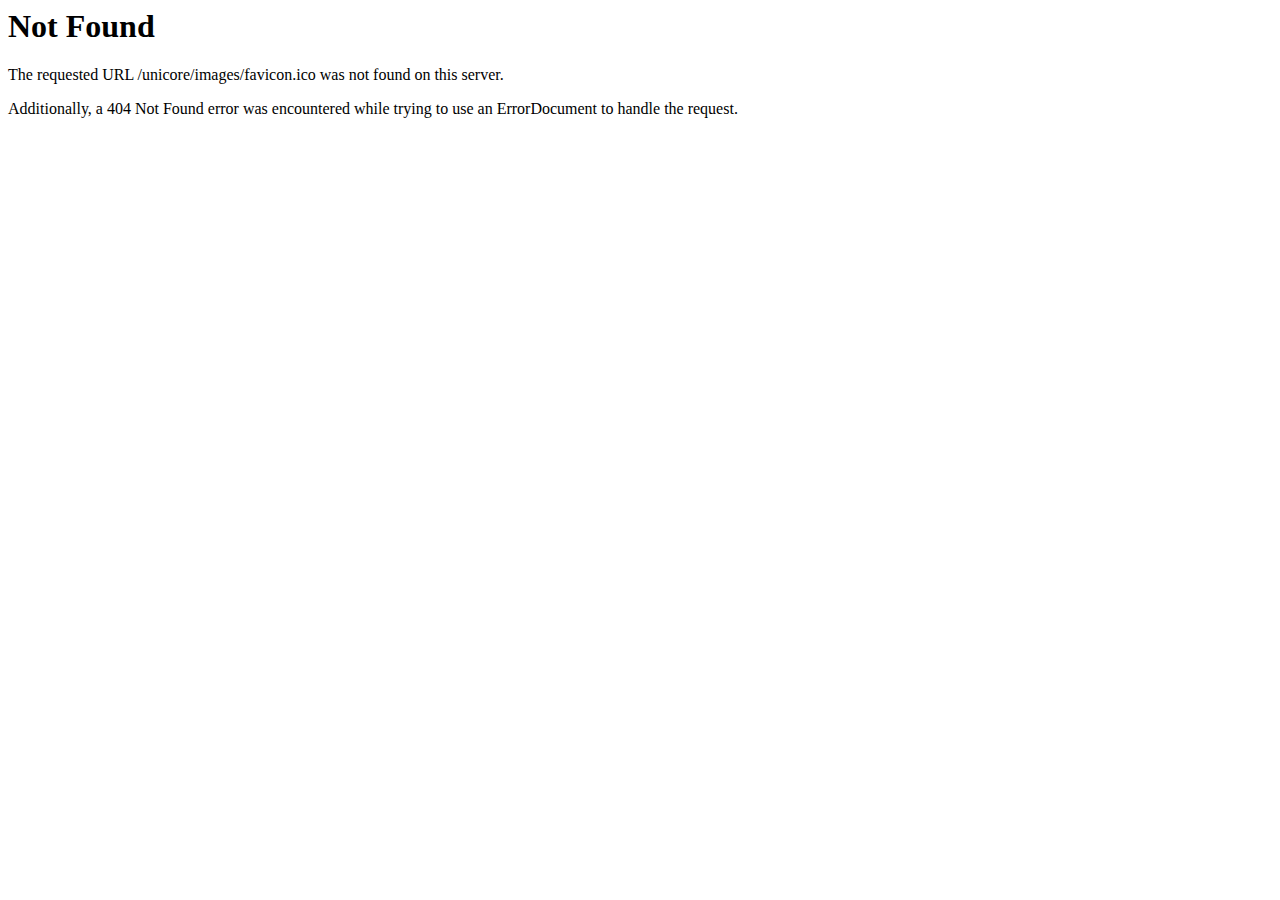
<file: www/images/favicon.html>
<!DOCTYPE HTML PUBLIC "-//IETF//DTD HTML 2.0//EN">
<html><head>
<title>404 Not Found</title>
</head><body>
<h1>Not Found</h1>
<p>The requested URL /unicore/images/favicon.ico was not found on this server.</p>
<p>Additionally, a 404 Not Found
error was encountered while trying to use an ErrorDocument to handle the request.</p>
</body></html>
</file>
<file: posttest2/styles.css>
@import url('https://fonts.googleapis.com/css2?family=Poppins:ital,wght@0,100;0,200;0,300;0,400;0,500;0,600;0,700;0,800;0,900;1,100;1,200;1,300;1,400;1,500;1,600;1,700;1,800;1,900&display=swap');

* {
    margin: 0;
    padding: 0;
    box-sizing: border-box;
    font-family: 'Poppins', sans-serif;
}

body {
    background-image: url(makanan-indonesia.jpg);
    background-size: cover;
    background-position: center;
    background-attachment: fixed;
    background-repeat: no-repeat;
    display: flex;
    justify-content: center;
    align-items: center;
    height: 100vh;
}

.container {
    background-color: beige;
    padding: 30px;
    border-radius: 15px;
    box-shadow: 0 4px 8px rgba(0, 0, 0, 0.1);
    max-width: 800px;
    width: 90%;
    height: 80%;
    display: flex;
    flex-direction: column;
    justify-content: space-between;
}

.box1, .box2 {
    width: 100%;
    margin-top: 25px;
}

.logo {
    display: block;
    width: 50%;
    margin: 0 auto 10px auto;
    border-radius: 15px;
    box-shadow: 0 2px 6px rgba(0, 0, 0, 0.1);
}

.box2 {
    background-color: #f7f7f7;
    border-radius: 10px;
    padding: 20px;
    box-shadow: 0 2px 6px rgba(0, 0, 0, 0.1);
}

h1 {
    font-size: 24px;
    font-weight: bold;
    color: #333;
    margin-bottom: 20px;
}

h2 {
    font-size: 18px;
    font-weight: bold;
    margin-bottom: 10px;
}

p {
    color: #555;
    font-size: 12px;
}

table {
    width: 100%;
    margin-bottom: 20px;
}

table td {
    padding: 5px 0;
    font-size: 10px;
}

table td:first-child {
    width: 120px;
    font-weight: bold;
}

.img-pembayaran {
    width: 60px;
}

.info-pesanan {
    display: flex;
    justify-content: space-between;
    align-items: center;
    margin-bottom: 10px;
    font-size: 14px;
}

.detail-pesanan {
    display: flex;
    flex-direction: column;
    justify-content: space-between;
}

.info-pesanan p {
    margin: 0;
}

.item img {
    width: 60px;
    height: 60px;
    margin-right: 15px;
    border-radius: 8px;
    object-fit: cover;
}

.item-details p {
    margin-bottom: 5px;
    font-size: 12px;
    color: #333;
    align-items: right;
}

.item {
    display: flex;
    align-items: center;
    margin-bottom: 20px;
    margin-top: 20px;
}

.harga {
    text-align: right;
}

.harga p, .harga h3 {
    margin-bottom: 10px;
}

.harga h3 {
    font-size: 18px;
    font-weight: bold;
}

.item-details .harga-item {
    font-size: 10px;
}

.tombol {
    border-radius: 15px;
    padding: 8px;
    margin: 0 auto;
    background-color: #FFA07A;
    color: #ffffff;
    border: none;
    box-shadow: 0 2px 6px rgba(0, 0, 0, 0.1);
    cursor: pointer;
    display: block;
}

.tombol:hover {
    background-color: #FF885B;
}

.item > div:nth-of-type(1) {
    flex-basis: 196px;
}

.detail-harga {
    display: flex;
    justify-content: space-between;
    align-items: center;
    color: #555;
    font-size: 12px;
}

.detail-harga p {
    color: #555;
    font-size: 12px;
    margin-top: 7px;
}

.harga-total {
    display: flex;
    justify-content: space-between;
    align-items: center;
    margin-bottom: 10px;
    color: #333;
    font-weight: bold;
}

.harga-total p {
    color: #333;
    font-size: 14px;
    margin-top: 7px;
}

@media (min-width: 768px) {
    .container {
        flex-direction: row;
    }

    .box1, .box2 {
        width: 50%;
        margin-top: 0;
    }

    .logo {
        margin-left: 80px;
        margin-right: 20px;
    }

    .tombol {
        margin-left: 0;
    }
}
</file>
<file: posttest3/styles.css>
@import url('https://fonts.googleapis.com/css2?family=Poppins:ital,wght@0,100;0,200;0,300;0,400;0,500;0,600;0,700;0,800;0,900;1,100;1,200;1,300;1,400;1,500;1,600;1,700;1,800;1,900&display=swap');

* {
    box-sizing: border-box;
    margin: 0;
    padding: 0;
}

body {
    font-family: "Poppins", sans-serif;
    background-color: #f0f0f0;
}

header {
    width: 100%;
    height: 5rem;
    background-color: #D2E0FB;
    box-shadow: 0 0 4px 2px #2b2d42;
    position: sticky;
    top: 0;
    z-index: 1000;
}

.container {
    max-width: min(90%, 1400px);
    margin-inline: auto;

}

.navbar {
    width: 100%;
    height: 100%;
    display: flex;
    justify-content: space-between;
    align-items: center;
    padding: 8px 15px;
}

.logo a {
    display: flex;
    gap: 10px;
    align-items: center;
    color: #00b4d8;
    text-decoration: none;
}

.logo span {
    color: black;
}

.nav-links {
    display: flex;
    align-items: center;
    gap: 1.5rem;
    position: relative;
    z-index: 1001;
}

.nav-links li {
    list-style: none;
    position: relative;
}

.nav-links a {
    text-decoration: none;
    color: black;
    font-size: 1rem;
    font-weight: 500;
 }
 
.nav-links a:hover,
.nav-links a:focus {
    color: #00b4d8;
}

.btn input[type="checkbox"] {
    position: relative;
    width: 80px;
    height: 40px;
    appearance: none;
    outline: none;
    border-radius: 20px;
    border: 1px solid #222;
    box-shadow: inset 0 2px 2px #5858581a;
    transition: 0.5s;
    cursor: pointer;
}

.btn input:checked[type="checkbox"] {
    background: #222;
    box-shadow: inset 0 2px 2px #ffffff33, inset 0 -2px 2px #ffffff33;
} 

.btn input[type="checkbox"]::before {
    content: "";
    position: absolute;
    width: 36px;
    height: 36px;
    background: #fff;
    border-radius: 50%;
    box-shadow: 0 2px 2px #ffffff33, 0 -2px 2px #ffffff33;
    transition: 0.5s;
    top: 2px;
    left: 2px;
    background: linear-gradient(to bottom, #444, #222);
    box-shadow: 0 2px 2px #ffffff33, 0 -2px 2px #ffffff33;
}

.btn input:checked[type="checkbox"]::before {
    background: linear-gradient(to bottom, #eaeaea, #f9f9f9);
    box-shadow: inset 0 2px 2px #fff, inset 0 -2px 2px #fff;
    transform: translateX(40px);
}

.hamburger {
    display: none;
}

.hero {
    width: 100%;
    height: calc(100vh - 5rem);
    display: flex;
    align-items: center;
    justify-content: center;
    background: linear-gradient(rgba(0, 0, 0, 0.5), rgba(0, 0, 0, 0.5)), url('assets/pexels-boonkong-boonpeng-442952-1134176.jpg') no-repeat center/cover;
    background-size: cover;
    background-position: center;
}

.hero .container {
    width: 100%;
    height: 100%;
    display: flex;
    justify-content: center;
    align-items: center;
}

.container .hero-content {
    width: 80%;
    display: flex;
    flex-direction: column;
    gap: 1rem;
    align-items: center;
    justify-content: center;
    color: #fff;
}

.container .hero-content h1 {
    font-weight: 800;
    text-align: center;
}
 
.container .hero-content p {
    font-size: 1.25rem;
    line-height: 2;
    text-align: center;
    color: #fff;
    font-weight: 500;
}

.container .book {
    background-color: #00b4d8;
    padding: 10px 20px;
    border-radius: 50px;
    text-align: center;
    color: #fff;
    font-weight: 800;
    text-decoration: none;
    text-transform: uppercase;
    transition: background-color 0.3s;
}

.about .container {
    width: 100%;
    height: 100vh;
    display: flex;
    align-items: center;
    gap: 2rem;
    margin-block: 50px;
    background-color: rgba(75, 103, 156, 0.1);
    border-radius: 50px;
    padding: 0 20px;
}

.container .side-bar {
    width: 20%;
    height: 100%;
    display: flex;
    flex-direction: column;
    align-items: center;
    justify-content: center;
    gap: 10px;
    text-align: center;
}

.side-bar h2 {
    font-weight: 800;
    color: #00b4d8;
}

.side-bar p {
    font-size: 1rem;
    line-height: 1.5;
    color: #2b2d42;
}

.container .about-info {
    width: 80%;
    height: 100%;
    display: flex;
    flex-direction: column;
    align-items: center;
    justify-content: center;
    gap: 1rem;
}

.about-info h4 {
    font-weight: 800;
    color: #2b2d42;
    text-align: center;
}

.about-info p {
    font-size: 14px;
    line-height: 1.5;
    color: #2b2d42;
    text-align: center;
}

.about-info .btn {
    width: 50%;
    border-radius: 10px;
}

.about-info .about-images {
    width: 100%;
    height: auto;
    display: flex;
    gap: 1rem;
    align-items: center;
    justify-content: space-between;
    align-items: center;
    flex-wrap: wrap;
}

.about-images img {
    width: 30%;
    height: 300px;
    border-radius: 50px;
}

.rooms {
    width: 100%;
    height: 200vh;
    display: flex;
    flex-direction: column;
    margin-block: 50px;
}

.rooms .container {
    width: 100%;
    height: 100%;
    display: flex;
    flex-direction: column;
    gap: 2rem;
    justify-content: center;
    align-items: center;
}
.container .rooms-title{
    width: 40%;
    height: 100px;
    display: flex;
    flex-direction: column;
    align-items: center;
    justify-content: center;
}
 .rooms-title h2{
    font-weight: 800;
    color: #3F72AF;
    text-align: center;
}
 .rooms-title h2 span{
    color: #2b2d42;
  
} 
 .rooms-title p{
    font-size: 14px;
    line-height: 1.5;
    color: #2b2d42;
    text-align: center;
}
.container .room-cards{
    width: 100%;
    height: 100%;
    display: flex;
    flex-wrap: wrap;
    gap: 1rem;
    align-items: center;
    justify-content: center;
}

.room-cards .room-card{
    width: 30%;
    height: 500px;
    display: flex;
    flex-direction: column;
    gap: 10px;
    background-color:#fff;
    box-shadow: 0 0 4px 2px rgba(0,0,0,0.1);
}
 
.room-card img{
    width: 100%;
    height: 250px;
 
}

.room-card .room-info{
    width: 100%;
    height: auto;
    display: flex;
    flex-direction: column;
    gap: 1rem;
    padding: 0 10px;
}
 
.room-info h3{
    font-size: 1.25rem;
    font-weight: 800;
    color: #2b2d42;
}

.room-info p{
    font-size: 14px;
    line-height: 1.5;
    color: #8d99af;
}

.room-info .room-specification{
    display: flex;
    justify-content: space-between;
}

.room-specification span{
    font-size: 12px;
    line-height: 1.5;
    color: #2b2d42;
}

.room-specification span i{
    color: #00b4d8;
}

.room-info .room-price a{
    font-size: 14px;
    text-decoration: none;
    font-weight: 800;
    color: #fff;
    width: 150px;
    height: 20px;
    display: flex;
    align-items: center;
    justify-content: center;
    padding:12px 20px;
    background: #00b4d8;
    border-radius: 10px;
}

.room-info .room-price a:hover{
    background-color: #3F72AF;
}

.container .book:hover{
    background-color: #3F72AF;
}

footer {
    width: 100%;
    height: 100%;
    background-color: #D2E0FB;
}

footer .container {
    width: 100%;
    height: 100%;
    display: flex;
    flex-direction: column;
    gap: 10px;
}

.container .footer-content {
    display: flex;
    gap: 2rem;
    align-items: center;
    justify-content: space-between;
    align-items: center;
}

footer .container p {
    font-size: 16px;
    color: #8d99af;
    font-weight: 600;
}

footer .container p span {
    font-size: 16px;
    color: #00b4d8;
}

footer .container p a:hover {
    color: #a0c2e2;
}

footer .container ul {
    display: flex;
    gap: 1rem;
    align-items: center;
}

footer .container ul li {
    list-style: none;

}

footer .container ul li a {
    color: #a0c2e2;
    text-decoration: none;
    font-size: 1.5rem;

}

footer .container ul li a:hover {
    color: #00b4d8;
}

.dark-mode header, .dark-mode footer {
    background: #112D4E; 
    color: white;
}

.dark-mode .nav-links a,
.dark-mode .logo span {
    color: white;
}

.dark-mode .nav-links a:hover,
.nav-links a:focus {
    color: #00b4d8;
}

.dark-mode{
    background-color: #181C14;
    color: white;
}

.dark-mode .rooms-title h2 span, .dark-mode .rooms-title p, .dark-mode .side-bar p, .dark-mode .about-info h4, .dark-mode .room-info h3, .dark-mode .room-specification span{
    color: white;
}

.dark-mode .about-info p{
    color: #8d99af;
}

.dark-mode .room-cards .room-card{
    background-color: #2b2d42;
    color: white;
}

.dark-mode .about .container{
    background-color: #2b2d42;
}


@media(max-width:768px) {

    .navbar {
        padding: 15px 0;
    }

    .hamburger {
        display: block;
        position: absolute;
        right: 10%;
        font-size: 2rem;
        color: #00b4d8;
    }

    .nav-links {
        margin-top: 4rem;
        font-size: 1.5rem;
        width: 100%;
        flex-direction: column;
        gap: 10px;
        font-weight: 800;
        position: fixed;
        top: 0;
        left: 0;
        height: 400px;
        padding: 10px 0;
        text-align: center;
        background-color: #2b2d42;
        transform: translateY(0%);
        transition: transform 0.3s;
    }

    .nav-links a{
        color: white;
    }

    .nav-links[data-visible="false"] {
        transform: translateY(-200%);
    }

    .hamburger i[data-visible="true"] {
        display: block;
    }

    .hamburger i[data-visible="false"] {
        display: none;
    }

    .hero {
        width: 100%;
        height: 100vh;
        align-items: center;
    }

    .container .hero-content {
        width: 100%;

    }

    .container .hero-content h2 {
        font-size: 1rem;
    }

    .about .container {
        width: 100%;
        height: 100%;
        padding: 0;
        flex-direction: column;
    }

    .container .side-bar {
        width: 100%;
        height: 100%;
    }

    .container .about-info {
        width: 100%;
        height: 100%;
        padding: 20px 0;
    }

    .about-info .about-images {
        width: 100%;
        flex-direction: column;
    }

    .about-images img {
        width: 100%;
        height: 100%;
    }

    .rooms {
        width: 100%;
        height: 100%;
    }
    .container .rooms-title{
        width: 100%;
        height: 100%;
    }
    .container .room-cards{
        width: 100%;
        height: 100%;
        display: flex;
        flex-wrap: wrap;
    }

    .room-cards .room-card{
        width: 100%;
        height: 100%;
    }
    .room-card .room-info{
        padding:  20px 10px;
    }

    footer {
        width: 100%;
        height: 100%;
    }

    footer .container {
        width: 100%;
        height: 100%;
        flex-direction: column;
        gap: 10px;
    }

    .container .footer-content {
        flex-wrap: wrap;
        gap: 1rem;
    }

    footer .container p {
        font-size: 14px;
    }

    footer .container p a {
        font-size: 1rem;
    }
}
</file>
<file: posttest4/styles.css>
@import url('https://fonts.googleapis.com/css2?family=Poppins:ital,wght@0,100;0,200;0,300;0,400;0,500;0,600;0,700;0,800;0,900;1,100;1,200;1,300;1,400;1,500;1,600;1,700;1,800;1,900&display=swap');

* {
    box-sizing: border-box;
    margin: 0;
    padding: 0;
}

body {
    font-family: "Poppins", sans-serif;
    background-color: #f0f0f0;
}

header {
    width: 100%;
    height: 5rem;
    background-color: #D2E0FB;
    box-shadow: 0 0 4px 2px #2b2d42;
    position: sticky;
    top: 0;
    z-index: 1000;
}

.container {
    max-width: min(90%, 1400px);
    margin-inline: auto;

}

.navbar {
    width: 100%;
    height: 100%;
    display: flex;
    justify-content: space-between;
    align-items: center;
    padding: 8px 15px;
}

.logo a {
    display: flex;
    gap: 10px;
    align-items: center;
    color: #00b4d8;
    text-decoration: none;
}

.logo span {
    color: black;
}

.nav-links {
    display: flex;
    align-items: center;
    gap: 1.5rem;
    position: relative;
    z-index: 1001;
}

.nav-links li {
    list-style: none;
    position: relative;
}

.nav-links a {
    text-decoration: none;
    color: black;
    font-size: 1rem;
    font-weight: 500;
 }
 
.nav-links a:hover,
.nav-links a:focus {
    color: #00b4d8;
}

.btn input[type="checkbox"] {
    position: relative;
    width: 80px;
    height: 40px;
    appearance: none;
    outline: none;
    border-radius: 20px;
    border: 1px solid #222;
    box-shadow: inset 0 2px 2px #5858581a;
    transition: 0.5s;
    cursor: pointer;
}

.btn input:checked[type="checkbox"] {
    background: #222;
    box-shadow: inset 0 2px 2px #ffffff33, inset 0 -2px 2px #ffffff33;
} 

.btn input[type="checkbox"]::before {
    content: "";
    position: absolute;
    width: 36px;
    height: 36px;
    background: #fff;
    border-radius: 50%;
    box-shadow: 0 2px 2px #ffffff33, 0 -2px 2px #ffffff33;
    transition: 0.5s;
    top: 2px;
    left: 2px;
    background: linear-gradient(to bottom, #444, #222);
    box-shadow: 0 2px 2px #ffffff33, 0 -2px 2px #ffffff33;
}

.btn input:checked[type="checkbox"]::before {
    background: linear-gradient(to bottom, #eaeaea, #f9f9f9);
    box-shadow: inset 0 2px 2px #fff, inset 0 -2px 2px #fff;
    transform: translateX(40px);
}

.hamburger {
    display: none;
}

.hero {
    width: 100%;
    height: calc(100vh - 5rem);
    display: flex;
    align-items: center;
    justify-content: center;
    background: linear-gradient(rgba(0, 0, 0, 0.5), rgba(0, 0, 0, 0.5)), url('assets/pexels-boonkong-boonpeng-442952-1134176.jpg') no-repeat center/cover;
    background-size: cover;
    background-position: center;
}

.hero .container {
    width: 100%;
    height: 100%;
    display: flex;
    justify-content: center;
    align-items: center;
}

.container .hero-content {
    width: 80%;
    display: flex;
    flex-direction: column;
    gap: 1rem;
    align-items: center;
    justify-content: center;
    color: #fff;
}

.container .hero-content h1 {
    font-weight: 800;
    text-align: center;
}
 
.container .hero-content p {
    font-size: 1.25rem;
    line-height: 2;
    text-align: center;
    color: #fff;
    font-weight: 500;
}

.container .book {
    background-color: #00b4d8;
    padding: 10px 20px;
    border-radius: 50px;
    text-align: center;
    color: #fff;
    font-weight: 800;
    text-decoration: none;
    text-transform: uppercase;
    transition: background-color 0.3s;
}

.about .container {
    width: 100%;
    height: 100vh;
    display: flex;
    align-items: center;
    gap: 2rem;
    margin-block: 50px;
    background-color: rgba(75, 103, 156, 0.1);
    border-radius: 50px;
    padding: 0 20px;
}

.container .side-bar {
    width: 20%;
    height: 100%;
    display: flex;
    flex-direction: column;
    align-items: center;
    justify-content: center;
    gap: 10px;
    text-align: center;
}

.side-bar h2 {
    font-weight: 800;
    color: #00b4d8;
}

.side-bar p {
    font-size: 1rem;
    line-height: 1.5;
    color: #2b2d42;
}

.container .about-info {
    width: 80%;
    height: 100%;
    display: flex;
    flex-direction: column;
    align-items: center;
    justify-content: center;
    gap: 1rem;
}

.about-info h4 {
    font-weight: 800;
    color: #2b2d42;
    text-align: center;
}

.about-info p {
    font-size: 14px;
    line-height: 1.5;
    color: #2b2d42;
    text-align: center;
}

.about-info .btn {
    width: 50%;
    border-radius: 10px;
}

.about-info .about-images {
    width: 100%;
    height: auto;
    display: flex;
    gap: 1rem;
    align-items: center;
    justify-content: space-between;
    align-items: center;
    flex-wrap: wrap;
}

.about-images img {
    width: 30%;
    height: 300px;
    border-radius: 50px;
}

.rooms {
    width: 100%;
    height: 200vh;
    display: flex;
    flex-direction: column;
    margin-block: 50px;
}

.rooms .container {
    width: 100%;
    height: 100%;
    display: flex;
    flex-direction: column;
    gap: 2rem;
    justify-content: center;
    align-items: center;
}
.container .rooms-title{
    width: 40%;
    height: 100px;
    display: flex;
    flex-direction: column;
    align-items: center;
    justify-content: center;
}
 .rooms-title h2{
    font-weight: 800;
    color: #3F72AF;
    text-align: center;
}
 .rooms-title h2 span{
    color: #2b2d42;
  
} 
 .rooms-title p{
    font-size: 14px;
    line-height: 1.5;
    color: #2b2d42;
    text-align: center;
}
.container .room-cards{
    width: 100%;
    height: 100%;
    display: flex;
    flex-wrap: wrap;
    gap: 1rem;
    align-items: center;
    justify-content: center;
}

.room-cards .room-card{
    width: 30%;
    height: 500px;
    display: flex;
    flex-direction: column;
    gap: 10px;
    background-color:#fff;
    box-shadow: 0 0 4px 2px rgba(0,0,0,0.1);
}
 
.room-card img{
    width: 100%;
    height: 250px;
 
}

.room-card .room-info{
    width: 100%;
    height: auto;
    display: flex;
    flex-direction: column;
    gap: 1rem;
    padding: 0 10px;
}
 
.room-info h3{
    font-size: 1.25rem;
    font-weight: 800;
    color: #2b2d42;
}

.room-info p{
    font-size: 14px;
    line-height: 1.5;
    color: #8d99af;
}

.room-info .room-specification{
    display: flex;
    justify-content: space-between;
}

.room-specification span{
    font-size: 12px;
    line-height: 1.5;
    color: #2b2d42;
}

.room-specification span i{
    color: #00b4d8;
}

.room-info .room-price a{
    font-size: 14px;
    text-decoration: none;
    font-weight: 800;
    color: #fff;
    width: 150px;
    height: 20px;
    display: flex;
    align-items: center;
    justify-content: center;
    padding:12px 20px;
    background: #00b4d8;
    border-radius: 10px;
}

.room-info .room-price a:hover{
    background-color: #3F72AF;
}

.container .book:hover{
    background-color: #3F72AF;
}

footer {
    width: 100%;
    height: 100%;
    background-color: #D2E0FB;
}

footer .container {
    width: 100%;
    height: 100%;
    display: flex;
    flex-direction: column;
    gap: 10px;
}

.container .footer-content {
    display: flex;
    gap: 2rem;
    align-items: center;
    justify-content: space-between;
    align-items: center;
}

footer .container p {
    font-size: 16px;
    color: #8d99af;
    font-weight: 600;
}

footer .container p span {
    font-size: 16px;
    color: #00b4d8;
}

footer .container p a:hover {
    color: #a0c2e2;
}

footer .container ul {
    display: flex;
    gap: 1rem;
    align-items: center;
}

footer .container ul li {
    list-style: none;

}

footer .container ul li a {
    color: #a0c2e2;
    text-decoration: none;
    font-size: 1.5rem;
}

.nav-links .login {
    background-color: #00b4d8;
    padding: 10px 20px;
    border-radius: 50px;
    text-align: center;
    color: #fff;
    text-transform: uppercase;
    font-weight: 800;
}

.nav-links .login:hover {
    background-color: #3F72AF;
}

footer .container ul li a:hover {
    color: #00b4d8;
}

.dark-mode header, .dark-mode footer {
    background: #112D4E; 
    color: white;
}

.dark-mode .nav-links a,
.dark-mode .logo span {
    color: white;
}

.dark-mode .nav-links a:hover,
.nav-links a:focus {
    color: #00b4d8;
}

.dark-mode{
    background-color: #181C14;
    color: white;
}

.dark-mode .rooms-title h2 span, .dark-mode .rooms-title p, .dark-mode .side-bar p, .dark-mode .about-info h4, .dark-mode .room-info h3, .dark-mode .room-specification span{
    color: white;
}

.dark-mode .about-info p{
    color: #8d99af;
}

.dark-mode .room-cards .room-card{
    background-color: #2b2d42;
    color: white;
}

.dark-mode .about .container{
    background-color: #2b2d42;
}


@media(max-width:768px) {

    .navbar {
        padding: 15px 0;
    }

    .hamburger {
        display: block;
        position: absolute;
        right: 10%;
        font-size: 2rem;
        color: #00b4d8;
    }

    .nav-links {
        margin-top: 4rem;
        font-size: 1.5rem;
        width: 100%;
        flex-direction: column;
        gap: 10px;
        font-weight: 800;
        position: fixed;
        top: 0;
        left: 0;
        height: 400px;
        padding: 10px 0;
        text-align: center;
        background-color: #2b2d42;
        transform: translateY(0%);
        transition: transform 0.3s;
    }

    .nav-links a{
        color: white;
    }

    .nav-links[data-visible="false"] {
        transform: translateY(-200%);
    }

    .hamburger i[data-visible="true"] {
        display: block;
    }

    .hamburger i[data-visible="false"] {
        display: none;
    }

    .hero {
        width: 100%;
        height: 100vh;
        align-items: center;
    }

    .container .hero-content {
        width: 100%;

    }

    .container .hero-content h2 {
        font-size: 1rem;
    }

    .about .container {
        width: 100%;
        height: 100%;
        padding: 0;
        flex-direction: column;
    }

    .container .side-bar {
        width: 100%;
        height: 100%;
    }

    .container .about-info {
        width: 100%;
        height: 100%;
        padding: 20px 0;
    }

    .about-info .about-images {
        width: 100%;
        flex-direction: column;
    }

    .about-images img {
        width: 100%;
        height: 100%;
    }

    .rooms {
        width: 100%;
        height: 100%;
    }
    .container .rooms-title{
        width: 100%;
        height: 100%;
    }
    .container .room-cards{
        width: 100%;
        height: 100%;
        display: flex;
        flex-wrap: wrap;
    }

    .room-cards .room-card{
        width: 100%;
        height: 100%;
    }
    .room-card .room-info{
        padding:  20px 10px;
    }

    footer {
        width: 100%;
        height: 100%;
    }

    footer .container {
        width: 100%;
        height: 100%;
        flex-direction: column;
        gap: 10px;
    }

    .container .footer-content {
        flex-wrap: wrap;
        gap: 1rem;
    }

    footer .container p {
        font-size: 14px;
    }

    footer .container p a {
        font-size: 1rem;
    }
}
</file>
<file: posttest5/styles.css>
@import url('https://fonts.googleapis.com/css2?family=Poppins:ital,wght@0,100;0,200;0,300;0,400;0,500;0,600;0,700;0,800;0,900;1,100;1,200;1,300;1,400;1,500;1,600;1,700;1,800;1,900&display=swap');

* {
    box-sizing: border-box;
    margin: 0;
    padding: 0;
}

body {
    font-family: "Poppins", sans-serif;
    background-color: #f0f0f0;
}

header {
    width: 100%;
    height: 5rem;
    background-color: #D2E0FB;
    box-shadow: 0 0 4px 2px #2b2d42;
    position: sticky;
    top: 0;
    z-index: 1000;
}

.container {
    max-width: min(90%, 1400px);
    margin-inline: auto;

}

.navbar {
    width: 100%;
    height: 100%;
    display: flex;
    justify-content: space-between;
    align-items: center;
    padding: 8px 15px;
}

.logo a {
    display: flex;
    gap: 10px;
    align-items: center;
    color: #00b4d8;
    text-decoration: none;
}

.logo span {
    color: black;
}

.nav-links {
    display: flex;
    align-items: center;
    gap: 1.5rem;
    position: relative;
    z-index: 1001;
}

.nav-links li {
    list-style: none;
    position: relative;
}

.nav-links a {
    text-decoration: none;
    color: black;
    font-size: 1rem;
    font-weight: 500;
 }
 
.nav-links a:hover,
.nav-links a:focus {
    color: #00b4d8;
}

.btn input[type="checkbox"] {
    position: relative;
    width: 80px;
    height: 40px;
    appearance: none;
    outline: none;
    border-radius: 20px;
    border: 1px solid #222;
    box-shadow: inset 0 2px 2px #5858581a;
    transition: 0.5s;
    cursor: pointer;
}

.btn input:checked[type="checkbox"] {
    background: #222;
    box-shadow: inset 0 2px 2px #ffffff33, inset 0 -2px 2px #ffffff33;
} 

.btn input[type="checkbox"]::before {
    content: "";
    position: absolute;
    width: 36px;
    height: 36px;
    background: #fff;
    border-radius: 50%;
    box-shadow: 0 2px 2px #ffffff33, 0 -2px 2px #ffffff33;
    transition: 0.5s;
    top: 2px;
    left: 2px;
    background: linear-gradient(to bottom, #444, #222);
    box-shadow: 0 2px 2px #ffffff33, 0 -2px 2px #ffffff33;
}

.btn input:checked[type="checkbox"]::before {
    background: linear-gradient(to bottom, #eaeaea, #f9f9f9);
    box-shadow: inset 0 2px 2px #fff, inset 0 -2px 2px #fff;
    transform: translateX(40px);
}

.hamburger {
    display: none;
}

.hero {
    width: 100%;
    height: calc(100vh - 5rem);
    display: flex;
    align-items: center;
    justify-content: center;
    background: linear-gradient(rgba(0, 0, 0, 0.5), rgba(0, 0, 0, 0.5)), url('assets/pexels-boonkong-boonpeng-442952-1134176.jpg') no-repeat center/cover;
    background-size: cover;
    background-position: center;
}

.hero .container {
    width: 100%;
    height: 100%;
    display: flex;
    justify-content: center;
    align-items: center;
}

.container .hero-content {
    width: 80%;
    display: flex;
    flex-direction: column;
    gap: 1rem;
    align-items: center;
    justify-content: center;
    color: #fff;
}

.container .hero-content h1 {
    font-weight: 800;
    text-align: center;
}
 
.container .hero-content p {
    font-size: 1.25rem;
    line-height: 2;
    text-align: center;
    color: #fff;
    font-weight: 500;
}

.container .book {
    background-color: #00b4d8;
    padding: 10px 20px;
    border-radius: 50px;
    text-align: center;
    color: #fff;
    font-weight: 800;
    text-decoration: none;
    text-transform: uppercase;
    transition: background-color 0.3s;
}

.about .container {
    width: 100%;
    height: 100vh;
    display: flex;
    align-items: center;
    gap: 2rem;
    margin-block: 50px;
    background-color: rgba(75, 103, 156, 0.1);
    border-radius: 50px;
    padding: 0 20px;
}

.container .side-bar {
    width: 20%;
    height: 100%;
    display: flex;
    flex-direction: column;
    align-items: center;
    justify-content: center;
    gap: 10px;
    text-align: center;
}

.side-bar h2 {
    font-weight: 800;
    color: #00b4d8;
}

.side-bar p {
    font-size: 1rem;
    line-height: 1.5;
    color: #2b2d42;
}

.container .about-info {
    width: 80%;
    height: 100%;
    display: flex;
    flex-direction: column;
    align-items: center;
    justify-content: center;
    gap: 1rem;
}

.about-info h4 {
    font-weight: 800;
    color: #2b2d42;
    text-align: center;
}

.about-info p {
    font-size: 14px;
    line-height: 1.5;
    color: #2b2d42;
    text-align: center;
}

.about-info .btn {
    width: 50%;
    border-radius: 10px;
}

.about-info .about-images {
    width: 100%;
    height: auto;
    display: flex;
    gap: 1rem;
    align-items: center;
    justify-content: space-between;
    align-items: center;
    flex-wrap: wrap;
}

.about-images img {
    width: 30%;
    height: 300px;
    border-radius: 50px;
}

.rooms {
    width: 100%;
    height: 200vh;
    display: flex;
    flex-direction: column;
    margin-block: 50px;
}

.rooms .container {
    width: 100%;
    height: 100%;
    display: flex;
    flex-direction: column;
    gap: 2rem;
    justify-content: center;
    align-items: center;
}
.container .rooms-title{
    width: 40%;
    height: 100px;
    display: flex;
    flex-direction: column;
    align-items: center;
    justify-content: center;
}
 .rooms-title h2{
    font-weight: 800;
    color: #3F72AF;
    text-align: center;
}
 .rooms-title h2 span{
    color: #2b2d42;
  
} 
 .rooms-title p{
    font-size: 14px;
    line-height: 1.5;
    color: #2b2d42;
    text-align: center;
}
.container .room-cards{
    width: 100%;
    height: 100%;
    display: flex;
    flex-wrap: wrap;
    gap: 1rem;
    align-items: center;
    justify-content: center;
}

.room-cards .room-card{
    width: 30%;
    height: 500px;
    display: flex;
    flex-direction: column;
    gap: 10px;
    background-color:#fff;
    box-shadow: 0 0 4px 2px rgba(0,0,0,0.1);
}
 
.room-card img{
    width: 100%;
    height: 250px;
 
}

.room-card .room-info{
    width: 100%;
    height: auto;
    display: flex;
    flex-direction: column;
    gap: 1rem;
    padding: 0 10px;
}
 
.room-info h3{
    font-size: 1.25rem;
    font-weight: 800;
    color: #2b2d42;
}

.room-info p{
    font-size: 14px;
    line-height: 1.5;
    color: #8d99af;
}

.room-info .room-specification{
    display: flex;
    justify-content: space-between;
}

.room-specification span{
    font-size: 12px;
    line-height: 1.5;
    color: #2b2d42;
}

.room-specification span i{
    color: #00b4d8;
}

.room-info .room-price a{
    font-size: 14px;
    text-decoration: none;
    font-weight: 800;
    color: #fff;
    width: 150px;
    height: 20px;
    display: flex;
    align-items: center;
    justify-content: center;
    padding:12px 20px;
    background: #00b4d8;
    border-radius: 10px;
}

.room-info .room-price a:hover{
    background-color: #3F72AF;
}

.container .book:hover{
    background-color: #3F72AF;
}

footer {
    width: 100%;
    height: 100%;
    background-color: #D2E0FB;
}

footer .container {
    width: 100%;
    height: 100%;
    display: flex;
    flex-direction: column;
    gap: 10px;
}

.container .footer-content {
    display: flex;
    gap: 2rem;
    align-items: center;
    justify-content: space-between;
    align-items: center;
}

footer .container p {
    font-size: 16px;
    color: #8d99af;
    font-weight: 600;
}

footer .container p span {
    font-size: 16px;
    color: #00b4d8;
}

footer .container p a:hover {
    color: #a0c2e2;
}

footer .container ul {
    display: flex;
    gap: 1rem;
    align-items: center;
}

footer .container ul li {
    list-style: none;

}

footer .container ul li a {
    color: #a0c2e2;
    text-decoration: none;
    font-size: 1.5rem;
}

.nav-links .login {
    background-color: #00b4d8;
    padding: 10px 20px;
    border-radius: 50px;
    text-align: center;
    color: #fff;
    text-transform: uppercase;
    font-weight: 800;
}

.nav-links .login:hover {
    background-color: #3F72AF;
}

footer .container ul li a:hover {
    color: #00b4d8;
}

.dark-mode header, .dark-mode footer {
    background: #112D4E; 
    color: white;
}

.dark-mode .nav-links a,
.dark-mode .logo span {
    color: white;
}

.dark-mode .nav-links a:hover,
.nav-links a:focus {
    color: #00b4d8;
}

.dark-mode{
    background-color: #181C14;
    color: white;
}

.dark-mode .rooms-title h2 span, .dark-mode .rooms-title p, .dark-mode .side-bar p, .dark-mode .about-info h4, .dark-mode .room-info h3, .dark-mode .room-specification span{
    color: white;
}

.dark-mode .about-info p{
    color: #8d99af;
}

.dark-mode .room-cards .room-card{
    background-color: #2b2d42;
    color: white;
}

.dark-mode .about .container{
    background-color: #2b2d42;
}


@media(max-width:768px) {

    .navbar {
        padding: 15px 0;
    }

    .hamburger {
        display: block;
        position: absolute;
        right: 10%;
        font-size: 2rem;
        color: #00b4d8;
    }

    .nav-links {
        margin-top: 4rem;
        font-size: 1.5rem;
        width: 100%;
        flex-direction: column;
        gap: 10px;
        font-weight: 800;
        position: fixed;
        top: 0;
        left: 0;
        height: 400px;
        padding: 10px 0;
        text-align: center;
        background-color: #2b2d42;
        transform: translateY(0%);
        transition: transform 0.3s;
    }

    .nav-links a{
        color: white;
    }

    .nav-links[data-visible="false"] {
        transform: translateY(-200%);
    }

    .hamburger i[data-visible="true"] {
        display: block;
    }

    .hamburger i[data-visible="false"] {
        display: none;
    }

    .hero {
        width: 100%;
        height: 100vh;
        align-items: center;
    }

    .container .hero-content {
        width: 100%;

    }

    .container .hero-content h2 {
        font-size: 1rem;
    }

    .about .container {
        width: 100%;
        height: 100%;
        padding: 0;
        flex-direction: column;
    }

    .container .side-bar {
        width: 100%;
        height: 100%;
    }

    .container .about-info {
        width: 100%;
        height: 100%;
        padding: 20px 0;
    }

    .about-info .about-images {
        width: 100%;
        flex-direction: column;
    }

    .about-images img {
        width: 100%;
        height: 100%;
    }

    .rooms {
        width: 100%;
        height: 100%;
    }
    .container .rooms-title{
        width: 100%;
        height: 100%;
    }
    .container .room-cards{
        width: 100%;
        height: 100%;
        display: flex;
        flex-wrap: wrap;
    }

    .room-cards .room-card{
        width: 100%;
        height: 100%;
    }
    .room-card .room-info{
        padding:  20px 10px;
    }

    footer {
        width: 100%;
        height: 100%;
    }

    footer .container {
        width: 100%;
        height: 100%;
        flex-direction: column;
        gap: 10px;
    }

    .container .footer-content {
        flex-wrap: wrap;
        gap: 1rem;
    }

    footer .container p {
        font-size: 14px;
    }

    footer .container p a {
        font-size: 1rem;
    }
}
</file>
